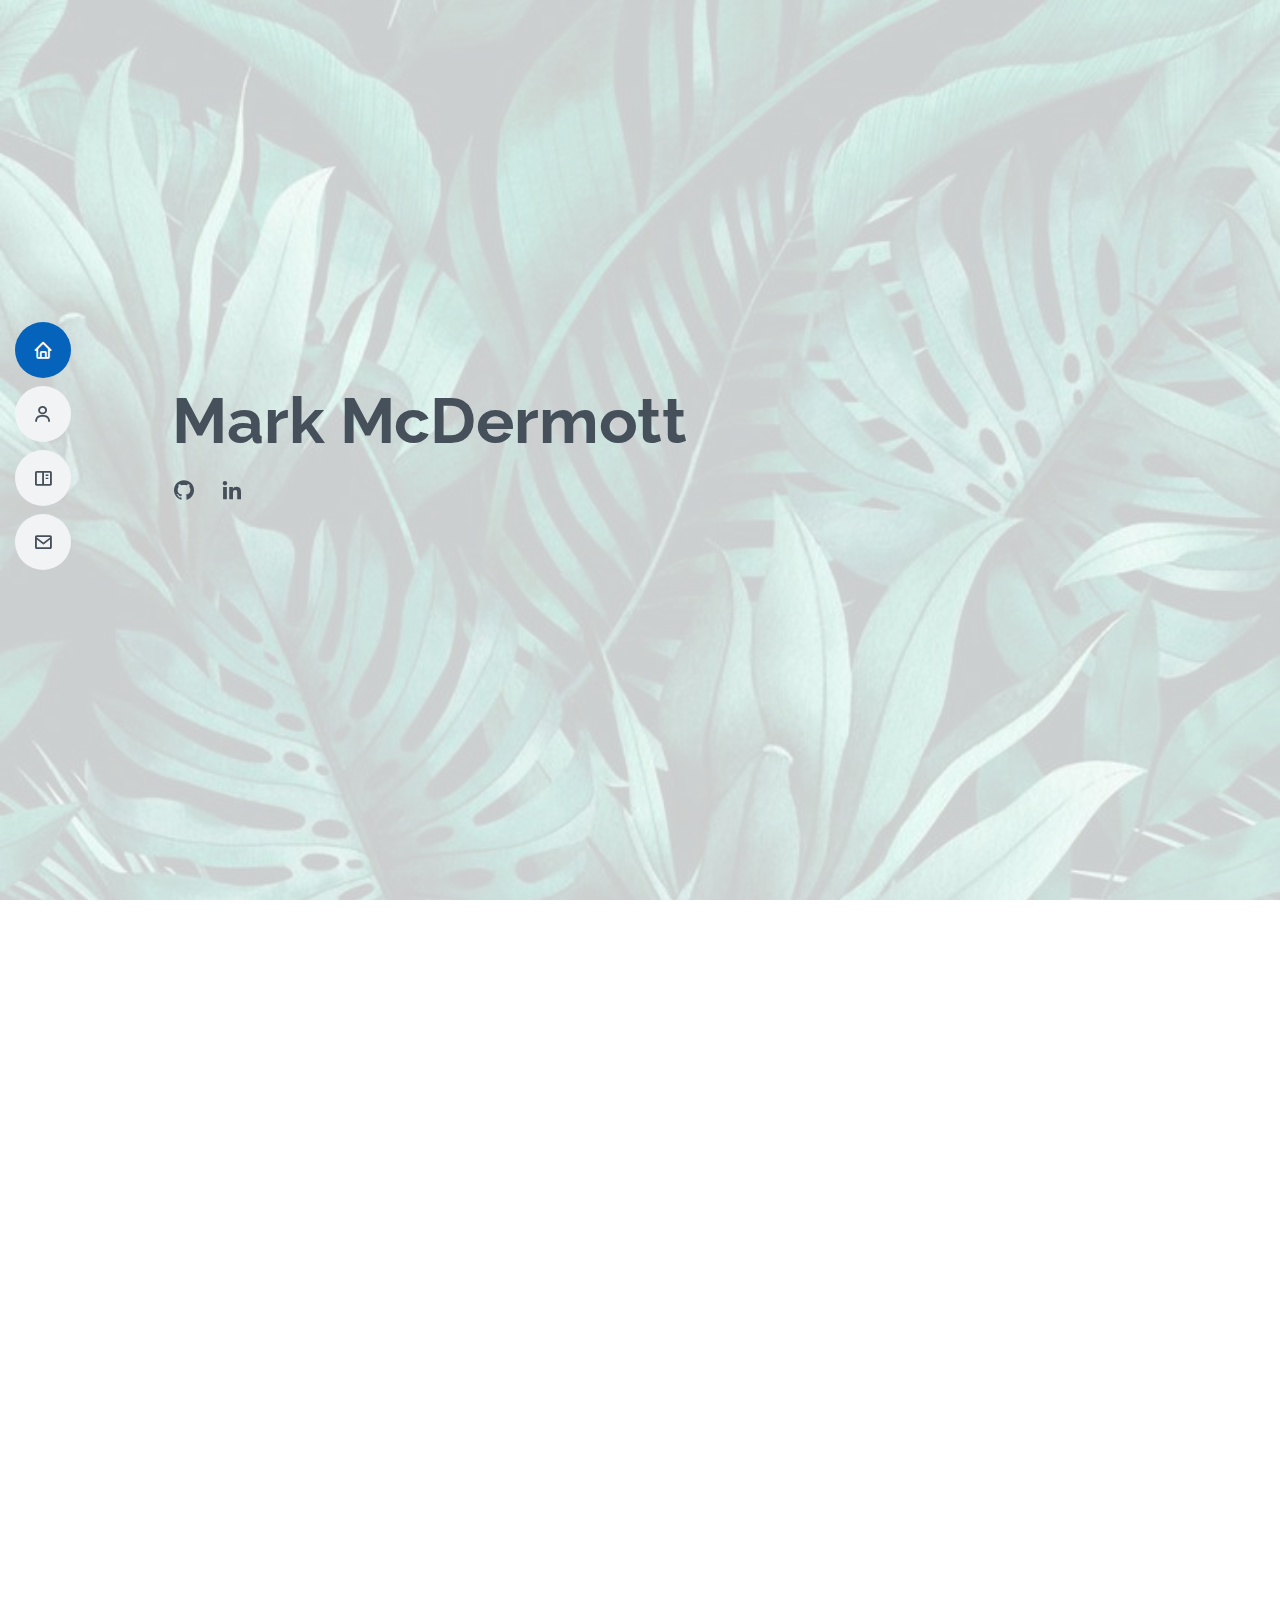
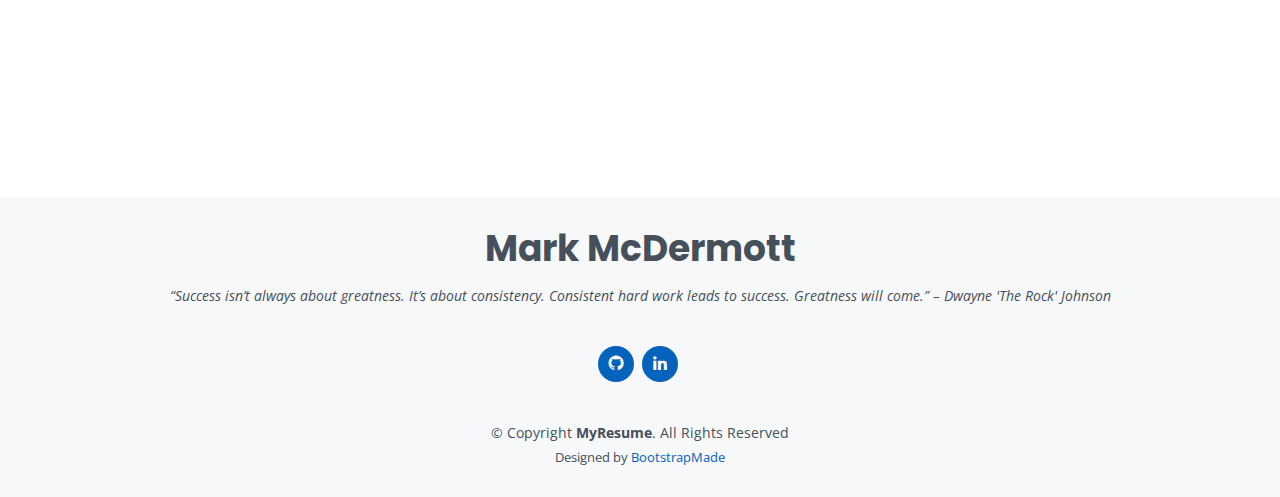
<file: index.html>
﻿<!DOCTYPE html>
<html lang="en">

<head>
  <meta charset="utf-8">
  <meta content="width=device-width, initial-scale=1.0" name="viewport">

  <title>MyResume Bootstrap Template - Index</title>
  <meta content="" name="description">
  <meta content="" name="keywords">

  <!-- Favicons -->
  <link href="assets/img/favicon.png" rel="icon">
  <link href="assets/img/apple-touch-icon.png" rel="apple-touch-icon">

  <!-- Google Fonts -->
  <link href="https://fonts.googleapis.com/css?family=Open+Sans:300,300i,400,400i,600,600i,700,700i|Raleway:300,300i,400,400i,500,500i,600,600i,700,700i|Poppins:300,300i,400,400i,500,500i,600,600i,700,700i" rel="stylesheet">

  <!-- Vendor CSS Files -->
  <link href="assets/vendor/aos/aos.css" rel="stylesheet">
  <link href="assets/vendor/bootstrap/css/bootstrap.min.css" rel="stylesheet">
  <link href="assets/vendor/bootstrap-icons/bootstrap-icons.css" rel="stylesheet">
  <link href="assets/vendor/boxicons/css/boxicons.min.css" rel="stylesheet">
  <link href="assets/vendor/glightbox/css/glightbox.min.css" rel="stylesheet">
  <link href="assets/vendor/swiper/swiper-bundle.min.css" rel="stylesheet">

  <!-- Template Main CSS File -->
  <link href="assets/css/style.css" rel="stylesheet">

  <!-- =======================================================
  * Template Name: MyResume - v4.3.0
  * Template URL: https://bootstrapmade.com/free-html-bootstrap-template-my-resume/
  * Author: BootstrapMade.com
  * License: https://bootstrapmade.com/license/
  ======================================================== -->
</head>

<body>

  <!-- ======= Mobile nav toggle button ======= -->
  <!-- <button type="button" class="mobile-nav-toggle d-xl-none"><i class="bi bi-list mobile-nav-toggle"></i></button> -->
  <i class="bi bi-list mobile-nav-toggle d-xl-none"></i>
  <!-- ======= Header ======= -->
  <header id="header" class="d-flex flex-column justify-content-center">

    <nav id="navbar" class="navbar nav-menu">
      <ul>
        <li><a href="#hero" class="nav-link scrollto active"><i class="bx bx-home"></i> <span>Home</span></a></li>
        <li><a href="#about" class="nav-link scrollto"><i class="bx bx-user"></i> <span>About</span></a></li>
        <li><a href="#portfolio" class="nav-link scrollto"><i class="bx bx-book-content"></i> <span>Projects</span></a></li>
        <li><a href="#contact" class="nav-link scrollto"><i class="bx bx-envelope"></i> <span>Contact</span></a></li>
      </ul>
    </nav><!-- .nav-menu -->

  </header><!-- End Header -->

  <!-- ======= Hero Section ======= -->
  <section id="hero" class="d-flex flex-column justify-content-center">
    <div class="container" data-aos="zoom-in" data-aos-delay="100">
      <h1>Mark McDermott</h1>
      <div class="social-links">
          <a href="https://github.com/markpm-808" class="github" target="_blank" rel="noopener noreferrer"><i class="bx bxl-github"></i></a>
          <a href="https://www.linkedin.com/in/markpm808/" class="linkedin" target="_blank" rel="noopener noreferrer"><i class="bx bxl-linkedin"></i></a>
      </div>
    </div>
  </section><!-- End Hero -->

  <main id="main">

    <!-- ======= About Section ======= -->
    <section id="about" class="about">
      <div class="container" data-aos="fade-up">

        <div class="section-title">
          <h2>About</h2>
            <p>I am an aspiring full stack developer who has a passion for coding and is eager
            to strengthen my knowledge and expertise. I recently completed a 12 month C#/.Net
            coding bootcamp where I developed skills relevant to today's workforce.</p>
        </div>

        <div class="row">
          <div class="col-lg-4">
            <img src="assets/img/profilePic.jpg" class="img-fluid" alt="">
          </div>
          <div class="col-lg-8 pt-4 pt-lg-0 content">
            <h3>Full Stack Developer</h3>
            <div class="row">
              <div class="col-lg-12">
                <ul><li><i class="bi bi-chevron-right"></i> <strong>Main Skills:</strong> <span>HTML, CSS, JS, AJAX, JQuery, Bootstrap, Razor, 
                    C#/.NET, SQL, SSMS, RESTful Web Services, Visual Studio, JSON, LINQ, GIT</span></li>
                </ul>
              </div>
            </div>
              <div class="row">
              <div class="col-lg-12">
                <ul>
                  <li><i class="bi bi-chevron-right"></i> <strong>Age:</strong> <span>27</span></li>
                  <li><i class="bi bi-chevron-right"></i> <strong>Degree:</strong> <span>BS Computer Science</span></li>
                </ul>
              </div>
            </div>
          </div>
        </div>

      </div>
    </section><!-- End About Section -->

    <!-- ======= Projects Section ======= -->
    <section id="portfolio" class="portfolio section-bg">
      <div class="container" data-aos="fade-up">

        <div class="section-title">
            <h2>Projects</h2>
          <p>
              Collection of projects that I have worked on during the past year. 
          </p>
        </div>

        <div class="row">
          <div class="col-lg-12 d-flex justify-content-center" data-aos="fade-up" data-aos-delay="100">
            <ul id="portfolio-flters">
              <li data-filter="*" class="filter-active">All</li>
              <li data-filter=".filter-recent">Recent</li>
              <li data-filter=".filter-past">Past</li>
            </ul>
          </div>
        </div>

        <div class="row portfolio-container" data-aos="fade-up" data-aos-delay="200">

            <div class="col-lg-4 col-md-6 portfolio-item filter-recent">
                <div class="portfolio-wrap shadow p-3 mb-5 bg-body rounded">
                    <img src="assets/img/portfolio/home.png" class="img-fluid" alt="">
                    <div class="portfolio-info">
                        <h4>Car Dealership</h4>
                        <p>Web App</p>
                        <div class="portfolio-links">
                            <a href="assets/img/portfolio/home.png" data-gallery="portfolioGallery" class="portfolio-lightbox" title="Car Dealership"><i class="bx bx-zoom-in"></i></a>
                            <a href="car-dealership.html" class="portfolio-details-lightbox" data-glightbox="type: external" title="Project Details"><i class="bx bx-info-circle"></i></a>
                        </div>
                    </div>
                </div>
            </div>

            <div class="col-lg-4 col-md-6 portfolio-item filter-recent">
                <div class="portfolio-wrap shadow p-3 mb-5 bg-body rounded">
                    <img src="assets/img/portfolio/dvdLibraryHome.png" class="img-fluid" alt="">
                    <div class="portfolio-info">
                        <h4>Dvd Library</h4>
                        <p>Web App</p>
                        <div class="portfolio-links">
                            <a href="assets/img/portfolio/dvdLibraryHome.png" data-gallery="portfolioGallery" class="portfolio-lightbox" title="Dvd Library"><i class="bx bx-zoom-in"></i></a>
                            <a href="dvd-library.html" class="portfolio-details-lightbox" data-glightbox="type: external" title="Project Details"><i class="bx bx-info-circle"></i></a>
                        </div>
                    </div>
                </div>
            </div>

            <div class="col-lg-4 col-md-6 portfolio-item filter-recent">
                <div class="portfolio-wrap shadow p-3 mb-5 bg-body rounded">
                    <img src="assets/img/portfolio/vendingMachineHome.png" class="img-fluid" alt="">
                    <div class="portfolio-info">
                        <h4>Vending Machine</h4>
                        <p>Web App</p>
                        <div class="portfolio-links">
                            <a href="assets/img/portfolio/vendingMachineHome.png" data-gallery="portfolioGallery" class="portfolio-lightbox" title="Vending Machine"><i class="bx bx-zoom-in"></i></a>
                            <a href="vending-machine.html" class="portfolio-details-lightbox" data-glightbox="type: external" title="Project Details"><i class="bx bx-info-circle"></i></a>
                        </div>
                    </div>
                </div>
            </div>

            <div class="col-lg-4 col-md-6 portfolio-item filter-past">
                <div class="portfolio-wrap shadow p-3 mb-5 bg-body rounded">
                    <img src="assets/img/portfolio/weatherPageHome.png" class="img-fluid" alt="">
                    <div class="portfolio-info">
                        <h4>Weather Page</h4>
                        <p>Web App</p>
                        <div class="portfolio-links">
                            <a href="assets/img/portfolio/weatherPageHome.png" data-gallery="portfolioGallery" class="portfolio-lightbox" title="Weather Page"><i class="bx bx-zoom-in"></i></a>
                            <a href="weather-page.html" class="portfolio-details-lightbox" data-glightbox="type: external" title="Project Details"><i class="bx bx-info-circle"></i></a>
                        </div>
                    </div>
                </div>
            </div>

            <div class="col-lg-4 col-md-6 portfolio-item filter-past">
                <div class="portfolio-wrap shadow p-3 mb-5 bg-body rounded">
                    <img src="assets/img/portfolio/hrERD.png" class="img-fluid" alt="">
                    <div class="portfolio-info">
                        <h4>Hotel Reservation Schema</h4>
                        <p>Database</p>
                        <div class="portfolio-links">
                            <a href="assets/img/portfolio/hrERD.png" data-gallery="portfolioGallery" class="portfolio-lightbox" title="Hotel Reservation Schema"><i class="bx bx-zoom-in"></i></a>
                            <a href="hotel-reservation.html" class="portfolio-details-lightbox" data-glightbox="type: external" title="Project Details"><i class="bx bx-info-circle"></i></a>
                        </div>
                    </div>
                </div>
            </div>

            <div class="col-lg-4 col-md-6 portfolio-item filter-past">
                <div class="portfolio-wrap shadow p-3 mb-5 bg-body rounded">
                    <img src="assets/img/portfolio/flooringOrderingSystemHome.png" class="img-fluid" alt="">
                    <div class="portfolio-info">
                        <h4>Flooring Ordering System</h4>
                        <p>Console App</p>
                        <div class="portfolio-links">
                            <a href="assets/img/portfolio/flooringOrderingSystemHome.png" data-gallery="portfolioGallery" class="portfolio-lightbox" title="Flooring Ordering System"><i class="bx bx-zoom-in"></i></a>
                            <a href="flooring-ordering-system.html" class="portfolio-details-lightbox" data-glightbox="type: external" title="Project Details"><i class="bx bx-info-circle"></i></a>
                        </div>
                    </div>
                </div>
            </div>

            <div class="col-lg-4 col-md-6 portfolio-item filter-past">
                <div class="portfolio-wrap shadow p-3 mb-5 bg-body rounded">
                    <img src="assets/img/portfolio/rpsHome.png" class="img-fluid" alt="">
                    <div class="portfolio-info">
                        <h4>Rock, Paper, Scissors</h4>
                        <p>Console App</p>
                        <div class="portfolio-links">
                            <a href="assets/img/portfolio/rpsHome.png" data-gallery="portfolioGallery" class="portfolio-lightbox" title="Rock, Paper, Scissors"><i class="bx bx-zoom-in"></i></a>
                            <a href="rock-paper-scissors.html" class="portfolio-details-lightbox" data-glightbox="type: external" title="Project Details"><i class="bx bx-info-circle"></i></a>
                        </div>
                    </div>
                </div>
            </div>

        </div>

      </div>
    </section><!-- End Portfolio Section -->

    <!-- ======= Contact Section ======= -->
    <section id="contact" class="contact">
      <div class="container" data-aos="fade-up">

        <div class="section-title">
          <h2>Contact</h2>
        </div>

        <div class="row mt-1">

          <div class="col-lg-4">
            <div class="info">
              <div class="address">
                <i class="bi bi-geo-alt"></i>
                <h4>Location:</h4>
                <p>Kailua, HI 96734</p>
              </div>

              <div class="email">
                <i class="bi bi-envelope"></i>
                <h4>Email:</h4>
                <p>markpm808@gmail.com</p>
              </div>

              <div class="phone">
                <i class="bi bi-phone"></i>
                <h4>Call:</h4>
                <p>+1 808 777 7667</p>
              </div>
            </div>
          </div>
        </div>
      </div>
    </section><!-- End Contact Section -->

  </main><!-- End #main -->

  <!-- ======= Footer ======= -->
  <footer id="footer">
    <div class="container">
      <h3>Mark McDermott</h3>
      <p>“Success isn’t always about greatness. 
        It’s about consistency. Consistent hard work leads to success. 
        Greatness will come.” – Dwayne 'The Rock' Johnson</p>
      <div class="social-links">
        <a href="https://github.com/markpm-808" class="github" target="_blank" rel="noopener noreferrer"><i class="bx bxl-github"></i></a>
        <a href="https://www.linkedin.com/in/markpm808/" class="linkedin" target="_blank" rel="noopener noreferrer"><i class="bx bxl-linkedin"></i></a>
      </div>
      <div class="copyright">
        &copy; Copyright <strong><span>MyResume</span></strong>. All Rights Reserved
      </div>
      <div class="credits">
        <!-- All the links in the footer should remain intact. -->
        <!-- You can delete the links only if you purchased the pro version. -->
        <!-- Licensing information: [license-url] -->
        <!-- Purchase the pro version with working PHP/AJAX contact form: https://bootstrapmade.com/free-html-bootstrap-template-my-resume/ -->
        Designed by <a href="https://bootstrapmade.com/">BootstrapMade</a>
      </div>
    </div>
  </footer><!-- End Footer -->

  <div id="preloader"></div>
  <a href="#" class="back-to-top d-flex align-items-center justify-content-center"><i class="bi bi-arrow-up-short"></i></a>

  <!-- Vendor JS Files -->
  <script src="assets/vendor/aos/aos.js"></script>
  <script src="assets/vendor/bootstrap/js/bootstrap.bundle.min.js"></script>
  <script src="assets/vendor/glightbox/js/glightbox.min.js"></script>
  <script src="assets/vendor/isotope-layout/isotope.pkgd.min.js"></script>
  <script src="assets/vendor/php-email-form/validate.js"></script>
  <script src="assets/vendor/purecounter/purecounter.js"></script>
  <script src="assets/vendor/swiper/swiper-bundle.min.js"></script>
  <script src="assets/vendor/typed.js/typed.min.js"></script>
  <script src="assets/vendor/waypoints/noframework.waypoints.js"></script>

  <!-- Template Main JS File -->
  <script src="assets/js/main.js"></script>

</body>

</html>
</file>
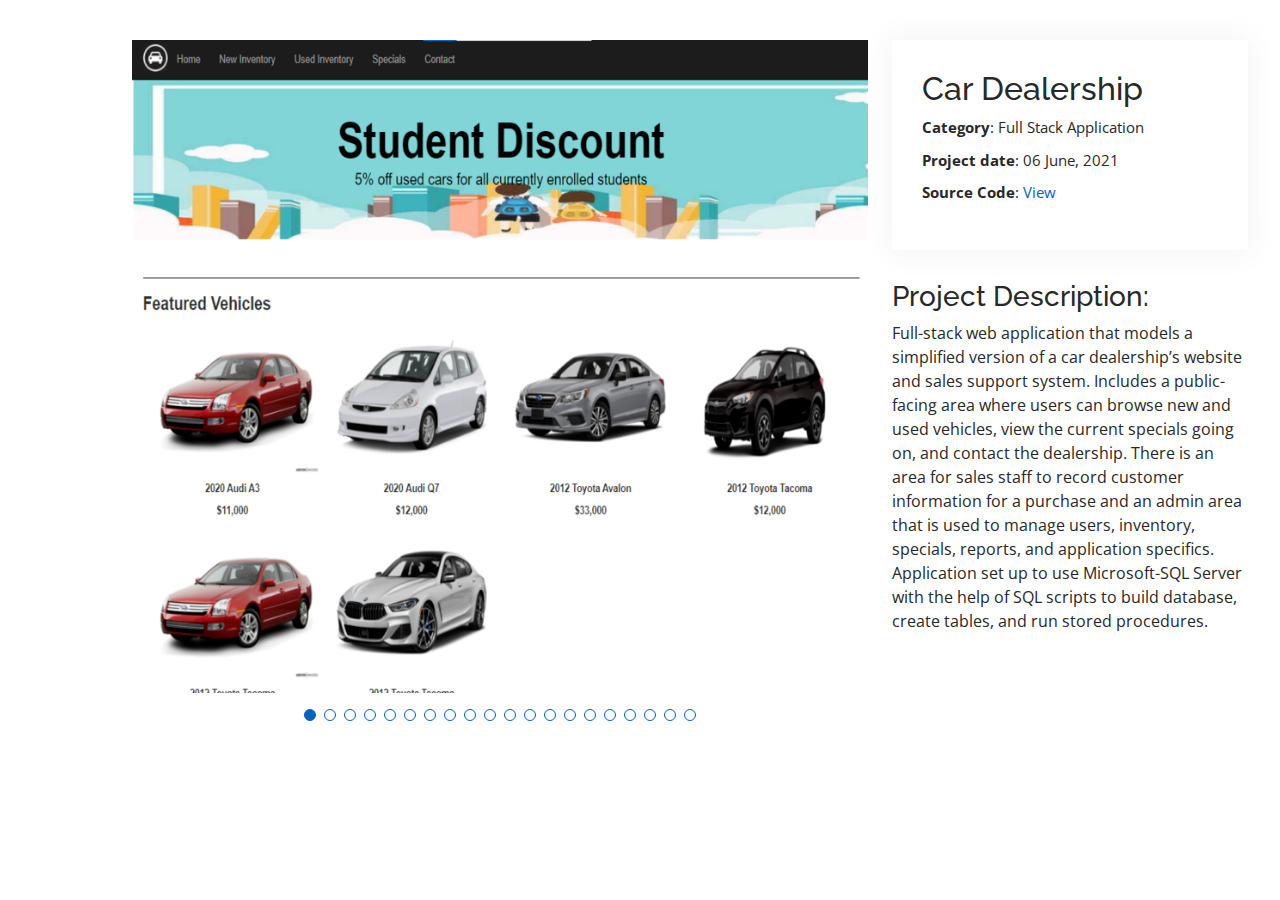
<file: car-dealership.html>
﻿<!DOCTYPE html>
<html lang="en">

<head>
    <meta charset="utf-8">
    <meta content="width=device-width, initial-scale=1.0" name="viewport">

    <title>Car Dealership Details - Personal Bootstrap Template</title>
    <meta content="" name="description">
    <meta content="" name="keywords">

    <!-- Favicons -->
    <link href="assets/img/favicon.png" rel="icon">
    <link href="assets/img/apple-touch-icon.png" rel="apple-touch-icon">

    <!-- Google Fonts -->
    <link href="https://fonts.googleapis.com/css?family=Open+Sans:300,300i,400,400i,600,600i,700,700i|Raleway:300,300i,400,400i,500,500i,600,600i,700,700i|Poppins:300,300i,400,400i,500,500i,600,600i,700,700i" rel="stylesheet">

    <!-- Vendor CSS Files -->
    <link href="assets/vendor/aos/aos.css" rel="stylesheet">
    <link href="assets/vendor/bootstrap/css/bootstrap.min.css" rel="stylesheet">
    <link href="assets/vendor/bootstrap-icons/bootstrap-icons.css" rel="stylesheet">
    <link href="assets/vendor/boxicons/css/boxicons.min.css" rel="stylesheet">
    <link href="assets/vendor/glightbox/css/glightbox.min.css" rel="stylesheet">
    <link href="assets/vendor/swiper/swiper-bundle.min.css" rel="stylesheet">

    <!-- Template Main CSS File -->
    <link href="assets/css/style.css" rel="stylesheet">

    <!-- =======================================================
    * Template Name: MyResume - v4.3.0
    * Template URL: https://bootstrapmade.com/free-html-bootstrap-template-my-resume/
    * Author: BootstrapMade.com
    * License: https://bootstrapmade.com/license/
    ======================================================== -->
</head>

<body>

    <main id="main">

        <!-- ======= Car Dealership Details Section ======= -->
        <section id="portfolio-details" class="portfolio-details">
            <div class="container">

                <div class="row gy-4">

                    <div class="col-lg-8">
                        <div class="portfolio-details-slider swiper-container">
                            <div class="swiper-wrapper align-items-center">

                                <div class="swiper-slide">
                                    <img src="assets/img/portfolio/home.png" alt="">
                                </div>

                                <div class="swiper-slide">
                                    <img src="assets/img/portfolio/usedVehicles.png" alt="">
                                </div>

                                <div class="swiper-slide">
                                    <img src="assets/img/portfolio/newVehicles.png" alt="">
                                </div>

                                <div class="swiper-slide">
                                    <img src="assets/img/portfolio/details.png" alt="">
                                </div>

                                <div class="swiper-slide">
                                    <img src="assets/img/portfolio/contact.png" alt="">
                                </div>

                                <div class="swiper-slide">
                                    <img src="assets/img/portfolio/addUser.png" alt="">
                                </div>

                                <div class="swiper-slide">
                                    <img src="assets/img/portfolio/sales.png" alt="">
                                </div>

                                <div class="swiper-slide">
                                    <img src="assets/img/portfolio/purchase.png" alt="">
                                </div>

                                <div class="swiper-slide">
                                    <img src="assets/img/portfolio/unavailable.png" alt="">
                                </div>

                                <div class="swiper-slide">
                                    <img src="assets/img/portfolio/admin1.png" alt="">
                                </div>

                                <div class="swiper-slide">
                                    <img src="assets/img/portfolio/admin2.png" alt="">
                                </div>

                                <div class="swiper-slide">
                                    <img src="assets/img/portfolio/admin3.png" alt="">
                                </div>

                                <div class="swiper-slide">
                                    <img src="assets/img/portfolio/users.png" alt="">
                                </div>

                                <div class="swiper-slide">
                                    <img src="assets/img/portfolio/editUser.png" alt="">
                                </div>

                                <div class="swiper-slide">
                                    <img src="assets/img/portfolio/makes.png" alt="">
                                </div>

                                <div class="swiper-slide">
                                    <img src="assets/img/portfolio/models.png" alt="">
                                </div>

                                <div class="swiper-slide">
                                    <img src="assets/img/portfolio/specials.png" alt="">
                                </div>

                                <div class="swiper-slide">
                                    <img src="assets/img/portfolio/inventory.png" alt="">
                                </div>

                                <div class="swiper-slide">
                                    <img src="assets/img/portfolio/saleReport.png" alt="">
                                </div>

                                <div class="swiper-slide">
                                    <img src="assets/img/portfolio/storedProcedures.jpg" alt="">
                                </div>

                            </div>
                            <div class="swiper-pagination"></div>
                        </div>
                    </div>

                    <div class="col-lg-4">
                        <div class="portfolio-info">
                            <h2>Car Dealership</h2>
                            <ul>
                                <li><strong>Category</strong>: Full Stack Application</li>
                                <li><strong>Project date</strong>: 06 June, 2021</li>
                                <li><strong>Source Code</strong>: <a href="https://github.com/markpm-808/Projects/tree/main/CarDealershipProject" target="_blank" rel="noopener noreferrer">View</a></li>
                            </ul>
                        </div>
                        <div class="portfolio-description">
                            <h3>Project Description:</h3>
                            <p>
                              Full-stack web application that models a simplified version of a 
                              car dealership’s website and sales support system. Includes a public-facing 
                              area where users can browse new and used vehicles, view the current specials 
                              going on, and contact the dealership. There is an area for sales staff to 
                              record customer information for a purchase and an admin area that is used 
                              to manage users, inventory, specials, reports, and application specifics. 
                              Application set up to use Microsoft-SQL Server with the help of SQL scripts 
                              to build database, create tables, and run stored procedures.
                            </p>
                        </div>
                    </div>

                </div>

            </div>
        </section><!-- End Portfolio Details Section -->

    </main><!-- End #main -->

    <div id="preloader"></div>
    <a href="#" class="back-to-top d-flex align-items-center justify-content-center"><i class="bi bi-arrow-up-short"></i></a>

    <!-- Vendor JS Files -->
    <script src="assets/vendor/aos/aos.js"></script>
    <script src="assets/vendor/bootstrap/js/bootstrap.bundle.min.js"></script>
    <script src="assets/vendor/glightbox/js/glightbox.min.js"></script>
    <script src="assets/vendor/isotope-layout/isotope.pkgd.min.js"></script>
    <script src="assets/vendor/php-email-form/validate.js"></script>
    <script src="assets/vendor/purecounter/purecounter.js"></script>
    <script src="assets/vendor/swiper/swiper-bundle.min.js"></script>
    <script src="assets/vendor/typed.js/typed.min.js"></script>
    <script src="assets/vendor/waypoints/noframework.waypoints.js"></script>

    <!-- Template Main JS File -->
    <script src="assets/js/main.js"></script>

</body>

</html>
</file>
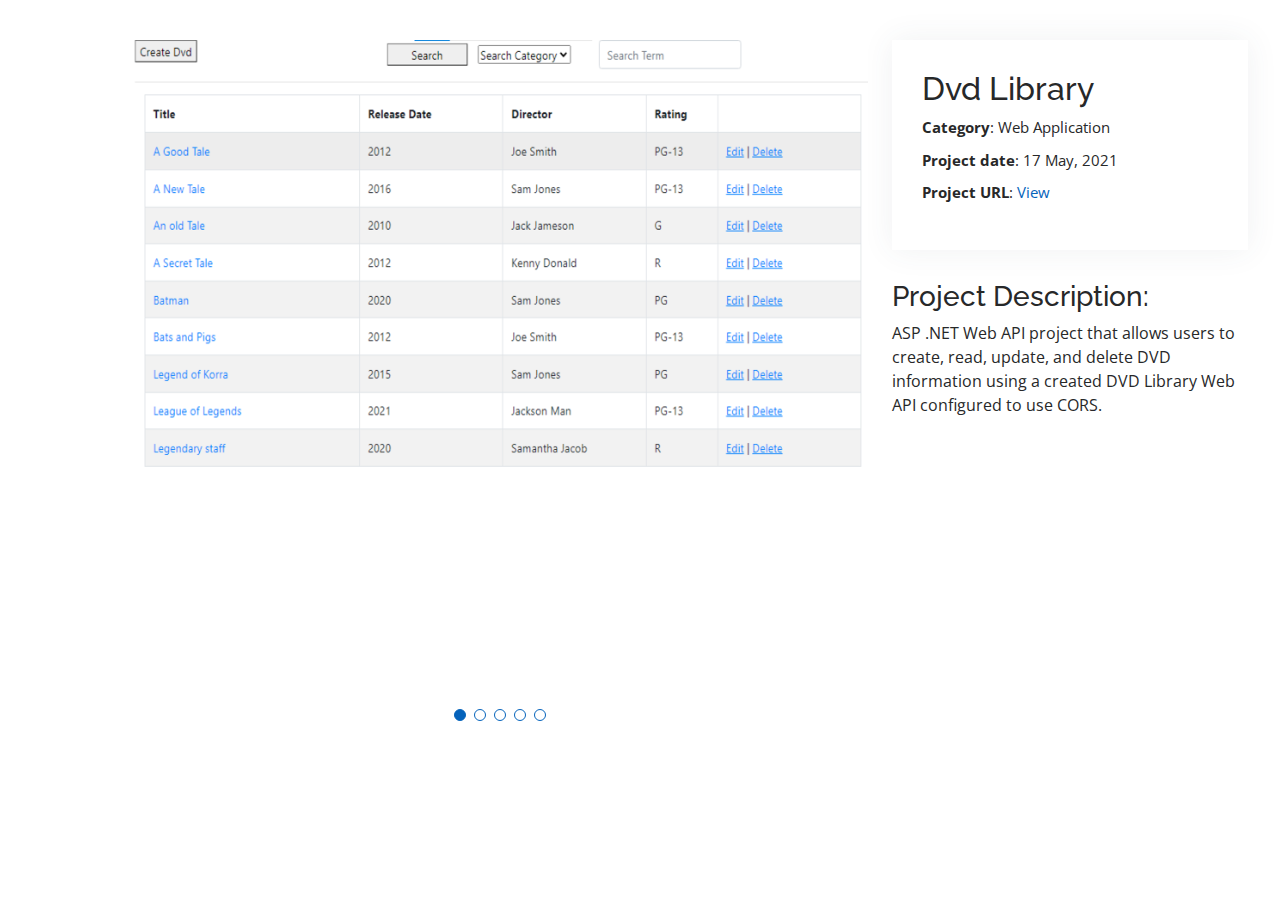
<file: dvd-library.html>
﻿<!DOCTYPE html>
<html lang="en">

<head>
    <meta charset="utf-8">
    <meta content="width=device-width, initial-scale=1.0" name="viewport">

    <title>Portfolio Details - Personal Bootstrap Template</title>
    <meta content="" name="description">
    <meta content="" name="keywords">

    <!-- Favicons -->
    <link href="assets/img/favicon.png" rel="icon">
    <link href="assets/img/apple-touch-icon.png" rel="apple-touch-icon">

    <!-- Google Fonts -->
    <link href="https://fonts.googleapis.com/css?family=Open+Sans:300,300i,400,400i,600,600i,700,700i|Raleway:300,300i,400,400i,500,500i,600,600i,700,700i|Poppins:300,300i,400,400i,500,500i,600,600i,700,700i" rel="stylesheet">

    <!-- Vendor CSS Files -->
    <link href="assets/vendor/aos/aos.css" rel="stylesheet">
    <link href="assets/vendor/bootstrap/css/bootstrap.min.css" rel="stylesheet">
    <link href="assets/vendor/bootstrap-icons/bootstrap-icons.css" rel="stylesheet">
    <link href="assets/vendor/boxicons/css/boxicons.min.css" rel="stylesheet">
    <link href="assets/vendor/glightbox/css/glightbox.min.css" rel="stylesheet">
    <link href="assets/vendor/swiper/swiper-bundle.min.css" rel="stylesheet">

    <!-- Template Main CSS File -->
    <link href="assets/css/style.css" rel="stylesheet">

    <!-- =======================================================
    * Template Name: MyResume - v4.3.0
    * Template URL: https://bootstrapmade.com/free-html-bootstrap-template-my-resume/
    * Author: BootstrapMade.com
    * License: https://bootstrapmade.com/license/
    ======================================================== -->
</head>

<body>

    <main id="main">

        <!-- ======= Portfolio Details Section ======= -->
        <section id="portfolio-details" class="portfolio-details">
            <div class="container">

                <div class="row gy-4">

                    <div class="col-lg-8">
                        <div class="portfolio-details-slider swiper-container">
                            <div class="swiper-wrapper align-items-center">

                                <div class="swiper-slide">
                                    <img src="assets/img/portfolio/dvdLibraryHome.png" alt="">
                                </div>

                                <div class="swiper-slide">
                                    <img src="assets/img/portfolio/dvdLibraryCreate.png" alt="">
                                </div>

                                <div class="swiper-slide">
                                    <img src="assets/img/portfolio/dvdLibraryEdit.png" alt="">
                                </div>

                                <div class="swiper-slide">
                                    <img src="assets/img/portfolio/dvdLibrarySearch.png" alt="">
                                </div>

                                <div class="swiper-slide">
                                    <img src="assets/img/portfolio/dvdLibrarySql.png" alt="">
                                </div>


                            </div>
                            <div class="swiper-pagination"></div>
                        </div>
                    </div>

                    <div class="col-lg-4">
                        <div class="portfolio-info">
                            <h2>Dvd Library</h2>
                            <ul>
                                <li><strong>Category</strong>: Web Application</li>
                                <li><strong>Project date</strong>: 17 May, 2021</li>
                                <li><strong>Project URL</strong>: <a href="https://github.com/markpm-808/Projects/tree/main/DvdLibraryProject" target="_blank" rel="noopener noreferrer">View</a></li>
                            </ul>
                        </div>
                        <div class="portfolio-description">
                            <h3>Project Description:</h3>
                            <p>
                                ASP .NET Web API project that allows users to create, read, update, 
                                and delete DVD information using a created DVD Library Web API configured 
                                to use CORS.
                            </p>
                        </div>
                    </div>

                </div>

            </div>
        </section><!-- End Portfolio Details Section -->

    </main><!-- End #main -->

    <div id="preloader"></div>
    <a href="#" class="back-to-top d-flex align-items-center justify-content-center"><i class="bi bi-arrow-up-short"></i></a>

    <!-- Vendor JS Files -->
    <script src="assets/vendor/aos/aos.js"></script>
    <script src="assets/vendor/bootstrap/js/bootstrap.bundle.min.js"></script>
    <script src="assets/vendor/glightbox/js/glightbox.min.js"></script>
    <script src="assets/vendor/isotope-layout/isotope.pkgd.min.js"></script>
    <script src="assets/vendor/php-email-form/validate.js"></script>
    <script src="assets/vendor/purecounter/purecounter.js"></script>
    <script src="assets/vendor/swiper/swiper-bundle.min.js"></script>
    <script src="assets/vendor/typed.js/typed.min.js"></script>
    <script src="assets/vendor/waypoints/noframework.waypoints.js"></script>

    <!-- Template Main JS File -->
    <script src="assets/js/main.js"></script>

</body>

</html>
</file>
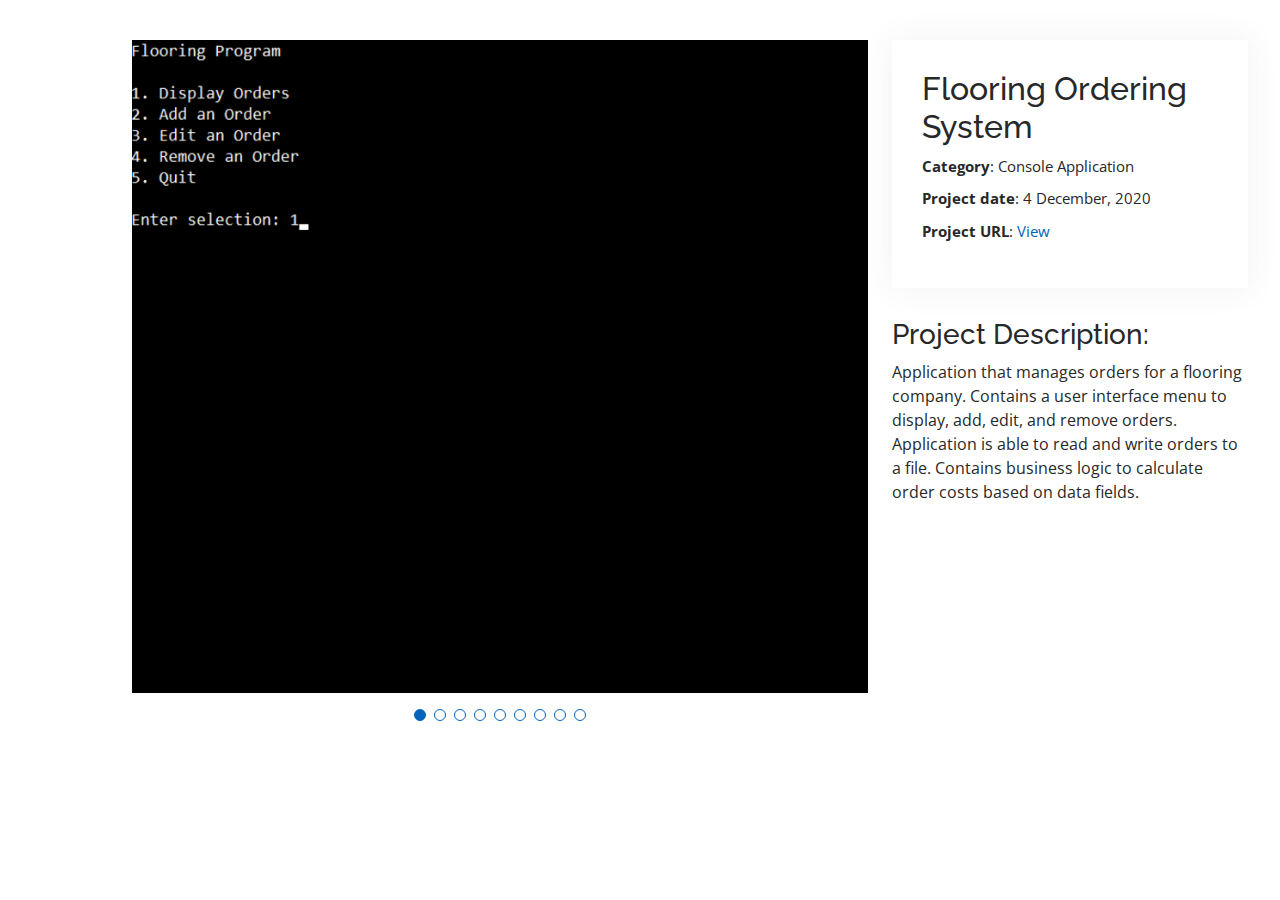
<file: flooring-ordering-system.html>
﻿<!DOCTYPE html>
<html lang="en">

<head>
    <meta charset="utf-8">
    <meta content="width=device-width, initial-scale=1.0" name="viewport">

    <title>Portfolio Details - Personal Bootstrap Template</title>
    <meta content="" name="description">
    <meta content="" name="keywords">

    <!-- Favicons -->
    <link href="assets/img/favicon.png" rel="icon">
    <link href="assets/img/apple-touch-icon.png" rel="apple-touch-icon">

    <!-- Google Fonts -->
    <link href="https://fonts.googleapis.com/css?family=Open+Sans:300,300i,400,400i,600,600i,700,700i|Raleway:300,300i,400,400i,500,500i,600,600i,700,700i|Poppins:300,300i,400,400i,500,500i,600,600i,700,700i" rel="stylesheet">

    <!-- Vendor CSS Files -->
    <link href="assets/vendor/aos/aos.css" rel="stylesheet">
    <link href="assets/vendor/bootstrap/css/bootstrap.min.css" rel="stylesheet">
    <link href="assets/vendor/bootstrap-icons/bootstrap-icons.css" rel="stylesheet">
    <link href="assets/vendor/boxicons/css/boxicons.min.css" rel="stylesheet">
    <link href="assets/vendor/glightbox/css/glightbox.min.css" rel="stylesheet">
    <link href="assets/vendor/swiper/swiper-bundle.min.css" rel="stylesheet">

    <!-- Template Main CSS File -->
    <link href="assets/css/style.css" rel="stylesheet">

    <!-- =======================================================
    * Template Name: MyResume - v4.3.0
    * Template URL: https://bootstrapmade.com/free-html-bootstrap-template-my-resume/
    * Author: BootstrapMade.com
    * License: https://bootstrapmade.com/license/
    ======================================================== -->
</head>

<body>

    <main id="main">

        <!-- ======= Portfolio Details Section ======= -->
        <section id="portfolio-details" class="portfolio-details">
            <div class="container">

                <div class="row gy-4">

                    <div class="col-lg-8">
                        <div class="portfolio-details-slider swiper-container">
                            <div class="swiper-wrapper align-items-center">

                                <div class="swiper-slide">
                                    <img src="assets/img/portfolio/flooringOrderingSystemHome.png" alt="">
                                </div>

                                <div class="swiper-slide">
                                    <img src="assets/img/portfolio/flooringOrderingSystemDisplay.png" alt="">
                                </div>

                                <div class="swiper-slide">
                                    <img src="assets/img/portfolio/flooringOrderingSystemEdit1.png" alt="">
                                </div>

                                <div class="swiper-slide">
                                    <img src="assets/img/portfolio/flooringOrderingSystemEdit2.png" alt="">
                                </div>

                                <div class="swiper-slide">
                                    <img src="assets/img/portfolio/flooringOrderingSystemEdit3.png" alt="">
                                </div>

                                <div class="swiper-slide">
                                    <img src="assets/img/portfolio/flooringOrderingSystemEdit4.png" alt="">
                                </div>

                                <div class="swiper-slide">
                                    <img src="assets/img/portfolio/flooringOrderingSystemEdit5.png" alt="">
                                </div>

                                <div class="swiper-slide">
                                    <img src="assets/img/portfolio/flooringOrderingSystemAdd.png" alt="">
                                </div>

                                <div class="swiper-slide">
                                    <img src="assets/img/portfolio/flooringOrderingSystemDelete.png" alt="">
                                </div>

                            </div>
                            <div class="swiper-pagination"></div>
                        </div>
                    </div>

                    <div class="col-lg-4">
                        <div class="portfolio-info">
                            <h2>Flooring Ordering System</h2>
                            <ul>
                                <li><strong>Category</strong>: Console Application</li>
                                <li><strong>Project date</strong>: 4 December, 2020</li>
                                <li><strong>Project URL</strong>: <a href="https://github.com/markpm-808/Projects/tree/main/FlooringOrderingSystemProject" target="_blank" rel="noopener noreferrer">View</a></li>
                            </ul>
                        </div>
                        <div class="portfolio-description">
                            <h3>Project Description:</h3>
                            <p>
                                Application that manages orders for a flooring company.
                                Contains a user interface menu to display, add, edit, 
                                and remove orders. Application is able to read and write 
                                orders to a file. Contains business logic to calculate order
                                costs based on data fields.
                            </p>
                        </div>
                    </div>

                </div>

            </div>
        </section><!-- End Portfolio Details Section -->

    </main><!-- End #main -->

    <div id="preloader"></div>
    <a href="#" class="back-to-top d-flex align-items-center justify-content-center"><i class="bi bi-arrow-up-short"></i></a>

    <!-- Vendor JS Files -->
    <script src="assets/vendor/aos/aos.js"></script>
    <script src="assets/vendor/bootstrap/js/bootstrap.bundle.min.js"></script>
    <script src="assets/vendor/glightbox/js/glightbox.min.js"></script>
    <script src="assets/vendor/isotope-layout/isotope.pkgd.min.js"></script>
    <script src="assets/vendor/php-email-form/validate.js"></script>
    <script src="assets/vendor/purecounter/purecounter.js"></script>
    <script src="assets/vendor/swiper/swiper-bundle.min.js"></script>
    <script src="assets/vendor/typed.js/typed.min.js"></script>
    <script src="assets/vendor/waypoints/noframework.waypoints.js"></script>

    <!-- Template Main JS File -->
    <script src="assets/js/main.js"></script>

</body>

</html>
</file>
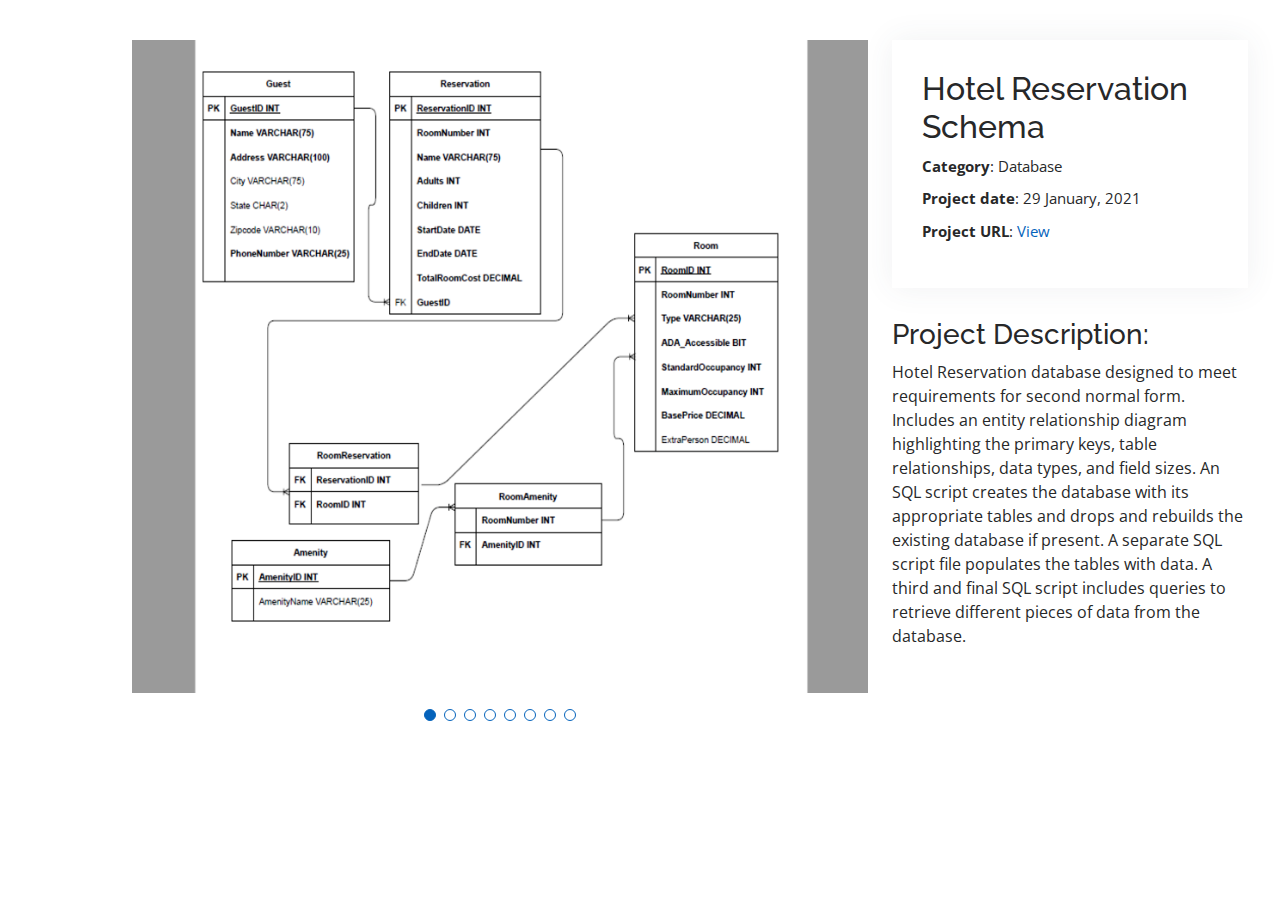
<file: hotel-reservation.html>
﻿<!DOCTYPE html>
<html lang="en">

<head>
    <meta charset="utf-8">
    <meta content="width=device-width, initial-scale=1.0" name="viewport">

    <title>Portfolio Details - Personal Bootstrap Template</title>
    <meta content="" name="description">
    <meta content="" name="keywords">

    <!-- Favicons -->
    <link href="assets/img/favicon.png" rel="icon">
    <link href="assets/img/apple-touch-icon.png" rel="apple-touch-icon">

    <!-- Google Fonts -->
    <link href="https://fonts.googleapis.com/css?family=Open+Sans:300,300i,400,400i,600,600i,700,700i|Raleway:300,300i,400,400i,500,500i,600,600i,700,700i|Poppins:300,300i,400,400i,500,500i,600,600i,700,700i" rel="stylesheet">

    <!-- Vendor CSS Files -->
    <link href="assets/vendor/aos/aos.css" rel="stylesheet">
    <link href="assets/vendor/bootstrap/css/bootstrap.min.css" rel="stylesheet">
    <link href="assets/vendor/bootstrap-icons/bootstrap-icons.css" rel="stylesheet">
    <link href="assets/vendor/boxicons/css/boxicons.min.css" rel="stylesheet">
    <link href="assets/vendor/glightbox/css/glightbox.min.css" rel="stylesheet">
    <link href="assets/vendor/swiper/swiper-bundle.min.css" rel="stylesheet">

    <!-- Template Main CSS File -->
    <link href="assets/css/style.css" rel="stylesheet">

    <!-- =======================================================
    * Template Name: MyResume - v4.3.0
    * Template URL: https://bootstrapmade.com/free-html-bootstrap-template-my-resume/
    * Author: BootstrapMade.com
    * License: https://bootstrapmade.com/license/
    ======================================================== -->
</head>

<body>

    <main id="main">

        <!-- ======= Portfolio Details Section ======= -->
        <section id="portfolio-details" class="portfolio-details">
            <div class="container">

                <div class="row gy-4">

                    <div class="col-lg-8">
                        <div class="portfolio-details-slider swiper-container">
                            <div class="swiper-wrapper align-items-center">

                                <div class="swiper-slide">
                                    <img src="assets/img/portfolio/hrERD.png" alt="">
                                </div>

                                <div class="swiper-slide">
                                    <img src="assets/img/portfolio/hrCreate.png" alt="">
                                </div>

                                <div class="swiper-slide">
                                    <img src="assets/img/portfolio/hrAdd.png" alt="">
                                </div>

                                <div class="swiper-slide">
                                    <img src="assets/img/portfolio/hrAdd2.png" alt="">
                                </div>

                                <div class="swiper-slide">
                                    <img src="assets/img/portfolio/hrAdd3.png" alt="">
                                </div>

                                <div class="swiper-slide">
                                    <img src="assets/img/portfolio/hrQuery1.png" alt="">
                                </div>

                                <div class="swiper-slide">
                                    <img src="assets/img/portfolio/hrQuery2.png" alt="">
                                </div>

                                <div class="swiper-slide">
                                    <img src="assets/img/portfolio/hrQuery3.png" alt="">
                                </div>

                            </div>
                            <div class="swiper-pagination"></div>
                        </div>
                    </div>

                    <div class="col-lg-4">
                        <div class="portfolio-info">
                            <h2>Hotel Reservation Schema</h2>
                            <ul>
                                <li><strong>Category</strong>: Database</li>
                                <li><strong>Project date</strong>: 29 January, 2021</li>
                                <li><strong>Project URL</strong>: <a href="https://github.com/markpm-808/Projects/tree/main/HotelReservationSchemaProject" target="_blank" rel="noopener noreferrer">View</a></li>
                            </ul>
                        </div>
                        <div class="portfolio-description">
                            <h3>Project Description:</h3>
                            <p>
                               Hotel Reservation database designed to meet requirements for second normal form. Includes
                               an entity relationship diagram highlighting the primary keys, table relationships, data types,
                               and field sizes. An SQL script creates the database with its appropriate tables
                               and drops and rebuilds the existing database if present. A separate SQL script file populates the 
                               tables with data. A third and final SQL script includes queries to retrieve different pieces of data
                               from the database. 
                            </p>
                        </div>
                    </div>

                </div>

            </div>
        </section><!-- End Portfolio Details Section -->

    </main><!-- End #main -->

    <div id="preloader"></div>
    <a href="#" class="back-to-top d-flex align-items-center justify-content-center"><i class="bi bi-arrow-up-short"></i></a>

    <!-- Vendor JS Files -->
    <script src="assets/vendor/aos/aos.js"></script>
    <script src="assets/vendor/bootstrap/js/bootstrap.bundle.min.js"></script>
    <script src="assets/vendor/glightbox/js/glightbox.min.js"></script>
    <script src="assets/vendor/isotope-layout/isotope.pkgd.min.js"></script>
    <script src="assets/vendor/php-email-form/validate.js"></script>
    <script src="assets/vendor/purecounter/purecounter.js"></script>
    <script src="assets/vendor/swiper/swiper-bundle.min.js"></script>
    <script src="assets/vendor/typed.js/typed.min.js"></script>
    <script src="assets/vendor/waypoints/noframework.waypoints.js"></script>

    <!-- Template Main JS File -->
    <script src="assets/js/main.js"></script>

</body>

</html>
</file>
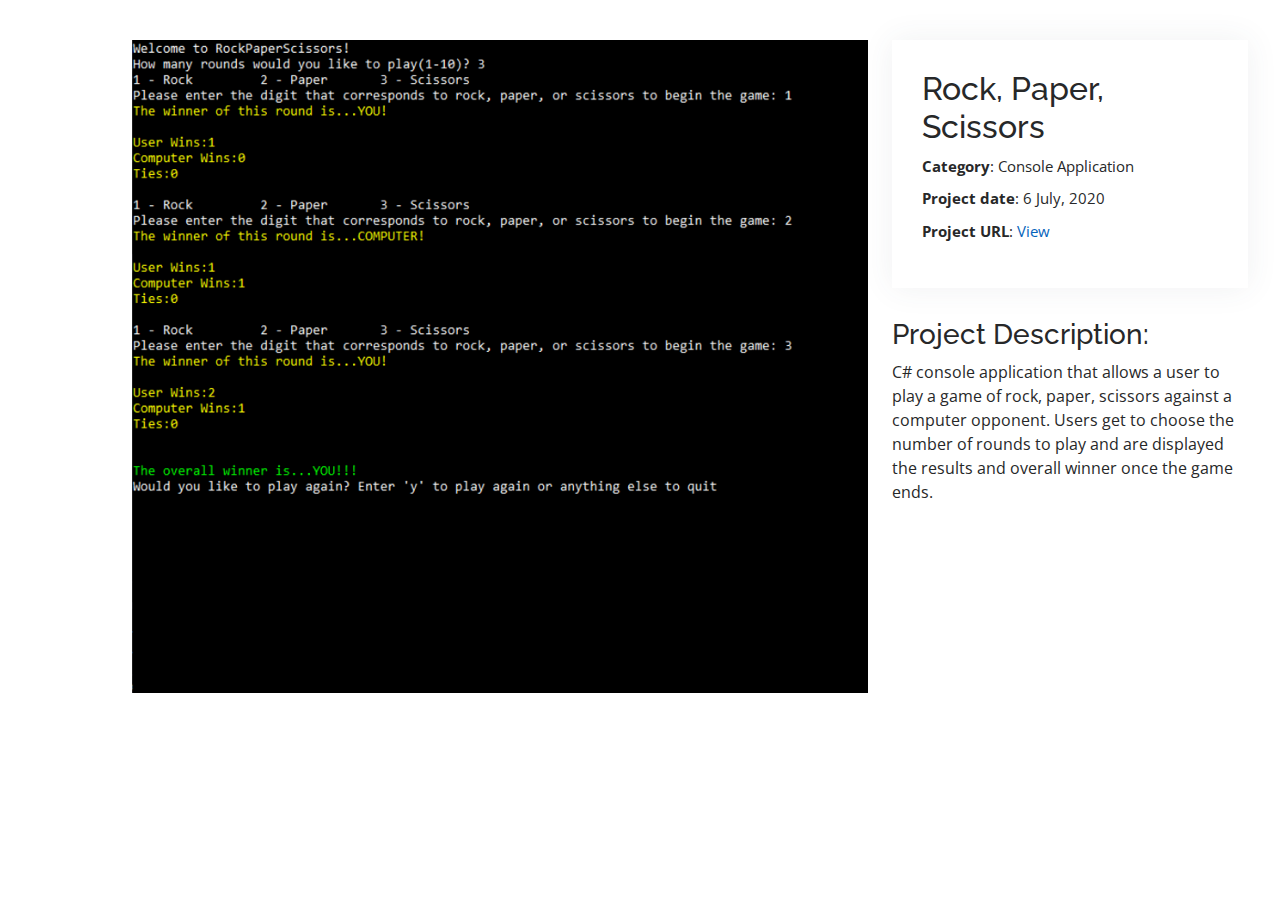
<file: rock-paper-scissors.html>
﻿<!DOCTYPE html>
<html lang="en">

<head>
    <meta charset="utf-8">
    <meta content="width=device-width, initial-scale=1.0" name="viewport">

    <title>Portfolio Details - Personal Bootstrap Template</title>
    <meta content="" name="description">
    <meta content="" name="keywords">

    <!-- Favicons -->
    <link href="assets/img/favicon.png" rel="icon">
    <link href="assets/img/apple-touch-icon.png" rel="apple-touch-icon">

    <!-- Google Fonts -->
    <link href="https://fonts.googleapis.com/css?family=Open+Sans:300,300i,400,400i,600,600i,700,700i|Raleway:300,300i,400,400i,500,500i,600,600i,700,700i|Poppins:300,300i,400,400i,500,500i,600,600i,700,700i" rel="stylesheet">

    <!-- Vendor CSS Files -->
    <link href="assets/vendor/aos/aos.css" rel="stylesheet">
    <link href="assets/vendor/bootstrap/css/bootstrap.min.css" rel="stylesheet">
    <link href="assets/vendor/bootstrap-icons/bootstrap-icons.css" rel="stylesheet">
    <link href="assets/vendor/boxicons/css/boxicons.min.css" rel="stylesheet">
    <link href="assets/vendor/glightbox/css/glightbox.min.css" rel="stylesheet">
    <link href="assets/vendor/swiper/swiper-bundle.min.css" rel="stylesheet">

    <!-- Template Main CSS File -->
    <link href="assets/css/style.css" rel="stylesheet">

    <!-- =======================================================
    * Template Name: MyResume - v4.3.0
    * Template URL: https://bootstrapmade.com/free-html-bootstrap-template-my-resume/
    * Author: BootstrapMade.com
    * License: https://bootstrapmade.com/license/
    ======================================================== -->
</head>

<body>

    <main id="main">

        <!-- ======= Portfolio Details Section ======= -->
        <section id="portfolio-details" class="portfolio-details">
            <div class="container">

                <div class="row gy-4">

                    <div class="col-lg-8">
                        <div class="portfolio-details-slider swiper-container">
                            <div class="swiper-wrapper align-items-center">

                                <div>
                                    <img src="assets/img/portfolio/rpsHome.png" alt="">
                                </div>

                            </div>
                            <div class="swiper-pagination"></div>
                        </div>
                    </div>

                    <div class="col-lg-4">
                        <div class="portfolio-info">
                            <h2>Rock, Paper, Scissors</h2>
                            <ul>
                                <li><strong>Category</strong>: Console Application</li>
                                <li><strong>Project date</strong>: 6 July, 2020</li>
                                <li><strong>Project URL</strong>: <a href="https://github.com/markpm-808/Projects/tree/main/RockPaperScissorsProject" target="_blank" rel="noopener noreferrer">View</a></li>
                            </ul>
                        </div>
                        <div class="portfolio-description">
                            <h3>Project Description:</h3>
                            <p>
                                C# console application that allows a user to play a game of rock, paper,
                                scissors against a computer opponent. Users get to choose the number of
                                rounds to play and are displayed the results and overall winner once the 
                                game ends. 
                            </p>
                        </div>
                    </div>

                </div>

            </div>
        </section><!-- End Portfolio Details Section -->

    </main><!-- End #main -->

    <div id="preloader"></div>
    <a href="#" class="back-to-top d-flex align-items-center justify-content-center"><i class="bi bi-arrow-up-short"></i></a>

    <!-- Vendor JS Files -->
    <script src="assets/vendor/aos/aos.js"></script>
    <script src="assets/vendor/bootstrap/js/bootstrap.bundle.min.js"></script>
    <script src="assets/vendor/glightbox/js/glightbox.min.js"></script>
    <script src="assets/vendor/isotope-layout/isotope.pkgd.min.js"></script>
    <script src="assets/vendor/php-email-form/validate.js"></script>
    <script src="assets/vendor/purecounter/purecounter.js"></script>
    <script src="assets/vendor/swiper/swiper-bundle.min.js"></script>
    <script src="assets/vendor/typed.js/typed.min.js"></script>
    <script src="assets/vendor/waypoints/noframework.waypoints.js"></script>

    <!-- Template Main JS File -->
    <script src="assets/js/main.js"></script>

</body>

</html>
</file>
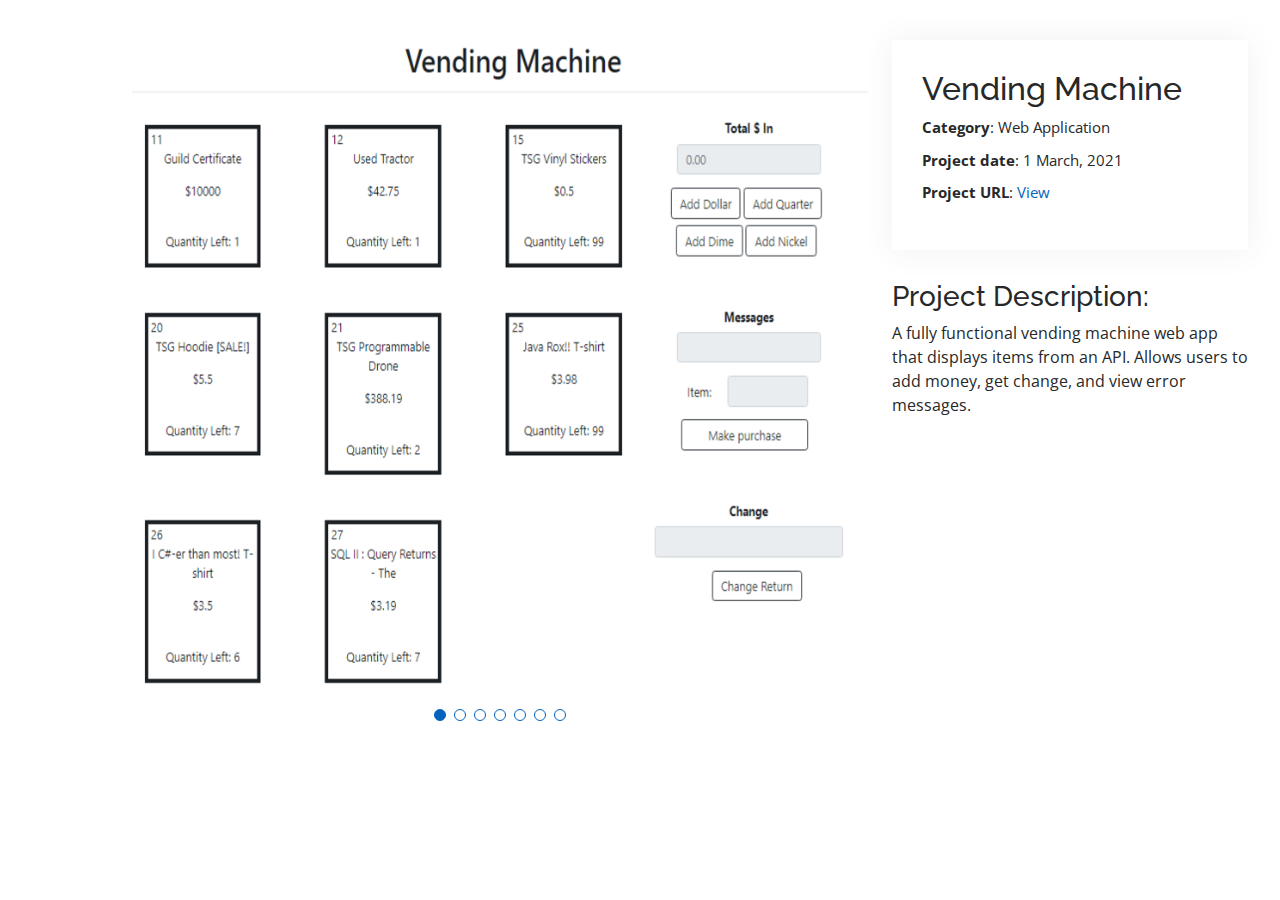
<file: vending-machine.html>
﻿<!DOCTYPE html>
<html lang="en">

<head>
    <meta charset="utf-8">
    <meta content="width=device-width, initial-scale=1.0" name="viewport">

    <title>Portfolio Details - Personal Bootstrap Template</title>
    <meta content="" name="description">
    <meta content="" name="keywords">

    <!-- Favicons -->
    <link href="assets/img/favicon.png" rel="icon">
    <link href="assets/img/apple-touch-icon.png" rel="apple-touch-icon">

    <!-- Google Fonts -->
    <link href="https://fonts.googleapis.com/css?family=Open+Sans:300,300i,400,400i,600,600i,700,700i|Raleway:300,300i,400,400i,500,500i,600,600i,700,700i|Poppins:300,300i,400,400i,500,500i,600,600i,700,700i" rel="stylesheet">

    <!-- Vendor CSS Files -->
    <link href="assets/vendor/aos/aos.css" rel="stylesheet">
    <link href="assets/vendor/bootstrap/css/bootstrap.min.css" rel="stylesheet">
    <link href="assets/vendor/bootstrap-icons/bootstrap-icons.css" rel="stylesheet">
    <link href="assets/vendor/boxicons/css/boxicons.min.css" rel="stylesheet">
    <link href="assets/vendor/glightbox/css/glightbox.min.css" rel="stylesheet">
    <link href="assets/vendor/swiper/swiper-bundle.min.css" rel="stylesheet">

    <!-- Template Main CSS File -->
    <link href="assets/css/style.css" rel="stylesheet">

    <!-- =======================================================
    * Template Name: MyResume - v4.3.0
    * Template URL: https://bootstrapmade.com/free-html-bootstrap-template-my-resume/
    * Author: BootstrapMade.com
    * License: https://bootstrapmade.com/license/
    ======================================================== -->
</head>

<body>

    <main id="main">

        <!-- ======= Portfolio Details Section ======= -->
        <section id="portfolio-details" class="portfolio-details">
            <div class="container">

                <div class="row gy-4">

                    <div class="col-lg-8">
                        <div class="portfolio-details-slider swiper-container">
                            <div class="swiper-wrapper align-items-center">

                                <div class="swiper-slide">
                                    <img src="assets/img/portfolio/vendingMachineHome.png" alt="">
                                </div>

                                <div class="swiper-slide">
                                    <img src="assets/img/portfolio/vendingMachineSelect.png" alt="">
                                </div>

                                <div class="swiper-slide">
                                    <img src="assets/img/portfolio/vendingMachinePurchase.png" alt="">
                                </div>

                                <div class="swiper-slide">
                                    <img src="assets/img/portfolio/vendingMachineChange.png" alt="">
                                </div>

                                <div class="swiper-slide">
                                    <img src="assets/img/portfolio/vendingMachineShort.png" alt="">
                                </div>

                                <div class="swiper-slide">
                                    <img src="assets/img/portfolio/vendingMachineNoMoney.png" alt="">
                                </div>

                                <div class="swiper-slide">
                                    <img src="assets/img/portfolio/vendingMachineNoSelection.png" alt="">
                                </div>


                            </div>
                            <div class="swiper-pagination"></div>
                        </div>
                    </div>

                    <div class="col-lg-4">
                        <div class="portfolio-info">
                            <h2>Vending Machine</h2>
                            <ul>
                                <li><strong>Category</strong>: Web Application</li>
                                <li><strong>Project date</strong>: 1 March, 2021</li>
                                <li><strong>Project URL</strong>: <a href="https://github.com/markpm-808/Projects/tree/main/VendingMachineProject" target="_blank" rel="noopener noreferrer">View</a></li>
                            </ul>
                        </div>
                        <div class="portfolio-description">
                            <h3>Project Description:</h3>
                            <p>
                                A fully functional vending machine web app that displays items from an API. 
                                Allows users to add money, get change, and view error messages.
                            </p>
                        </div>
                    </div>

                </div>

            </div>
        </section><!-- End Portfolio Details Section -->

    </main><!-- End #main -->

    <div id="preloader"></div>
    <a href="#" class="back-to-top d-flex align-items-center justify-content-center"><i class="bi bi-arrow-up-short"></i></a>

    <!-- Vendor JS Files -->
    <script src="assets/vendor/aos/aos.js"></script>
    <script src="assets/vendor/bootstrap/js/bootstrap.bundle.min.js"></script>
    <script src="assets/vendor/glightbox/js/glightbox.min.js"></script>
    <script src="assets/vendor/isotope-layout/isotope.pkgd.min.js"></script>
    <script src="assets/vendor/php-email-form/validate.js"></script>
    <script src="assets/vendor/purecounter/purecounter.js"></script>
    <script src="assets/vendor/swiper/swiper-bundle.min.js"></script>
    <script src="assets/vendor/typed.js/typed.min.js"></script>
    <script src="assets/vendor/waypoints/noframework.waypoints.js"></script>

    <!-- Template Main JS File -->
    <script src="assets/js/main.js"></script>

</body>

</html>
</file>
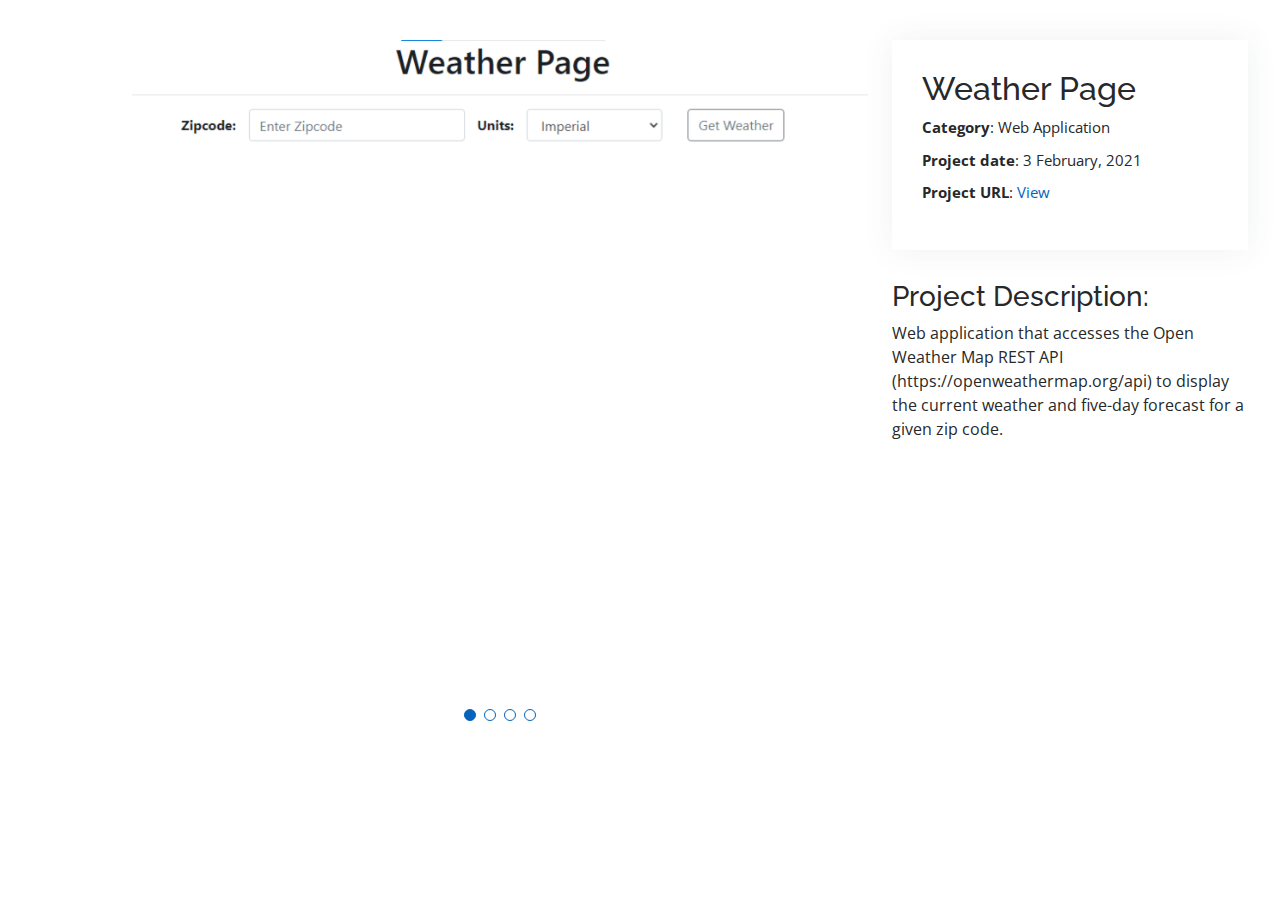
<file: weather-page.html>
﻿<!DOCTYPE html>
<html lang="en">

<head>
    <meta charset="utf-8">
    <meta content="width=device-width, initial-scale=1.0" name="viewport">

    <title>Portfolio Details - Personal Bootstrap Template</title>
    <meta content="" name="description">
    <meta content="" name="keywords">

    <!-- Favicons -->
    <link href="assets/img/favicon.png" rel="icon">
    <link href="assets/img/apple-touch-icon.png" rel="apple-touch-icon">

    <!-- Google Fonts -->
    <link href="https://fonts.googleapis.com/css?family=Open+Sans:300,300i,400,400i,600,600i,700,700i|Raleway:300,300i,400,400i,500,500i,600,600i,700,700i|Poppins:300,300i,400,400i,500,500i,600,600i,700,700i" rel="stylesheet">

    <!-- Vendor CSS Files -->
    <link href="assets/vendor/aos/aos.css" rel="stylesheet">
    <link href="assets/vendor/bootstrap/css/bootstrap.min.css" rel="stylesheet">
    <link href="assets/vendor/bootstrap-icons/bootstrap-icons.css" rel="stylesheet">
    <link href="assets/vendor/boxicons/css/boxicons.min.css" rel="stylesheet">
    <link href="assets/vendor/glightbox/css/glightbox.min.css" rel="stylesheet">
    <link href="assets/vendor/swiper/swiper-bundle.min.css" rel="stylesheet">

    <!-- Template Main CSS File -->
    <link href="assets/css/style.css" rel="stylesheet">

    <!-- =======================================================
    * Template Name: MyResume - v4.3.0
    * Template URL: https://bootstrapmade.com/free-html-bootstrap-template-my-resume/
    * Author: BootstrapMade.com
    * License: https://bootstrapmade.com/license/
    ======================================================== -->
</head>

<body>

    <main id="main">

        <!-- ======= Portfolio Details Section ======= -->
        <section id="portfolio-details" class="portfolio-details">
            <div class="container">

                <div class="row gy-4">

                    <div class="col-lg-8">
                        <div class="portfolio-details-slider swiper-container">
                            <div class="swiper-wrapper align-items-center">

                                <div class="swiper-slide">
                                    <img src="assets/img/portfolio/weatherPageHome.png" alt="">
                                </div>

                                <div class="swiper-slide">
                                    <img src="assets/img/portfolio/weatherPageSearch.png" alt="">
                                </div>

                                <div class="swiper-slide">
                                    <img src="assets/img/portfolio/weatherPageSearch2.png" alt="">
                                </div>

                                <div class="swiper-slide">
                                    <img src="assets/img/portfolio/weatherPageError.png" alt="">
                                </div>

                            </div>
                            <div class="swiper-pagination"></div>
                        </div>
                    </div>

                    <div class="col-lg-4">
                        <div class="portfolio-info">
                            <h2>Weather Page</h2>
                            <ul>
                                <li><strong>Category</strong>: Web Application</li>
                                <li><strong>Project date</strong>: 3 February, 2021</li>
                                <li><strong>Project URL</strong>: <a href="https://github.com/markpm-808/Projects/tree/main/WeatherPageProject" target="_blank" rel="noopener noreferrer">View</a></li>
                            </ul>
                        </div>
                        <div class="portfolio-description">
                            <h3>Project Description:</h3>
                            <p>
                                Web application that accesses the Open Weather Map REST API 
                                (https://openweathermap.org/api) to display the current weather
                                and five-day forecast for a given zip code.
                            </p>
                        </div>
                    </div>

                </div>

            </div>
        </section><!-- End Portfolio Details Section -->

    </main><!-- End #main -->

    <div id="preloader"></div>
    <a href="#" class="back-to-top d-flex align-items-center justify-content-center"><i class="bi bi-arrow-up-short"></i></a>

    <!-- Vendor JS Files -->
    <script src="assets/vendor/aos/aos.js"></script>
    <script src="assets/vendor/bootstrap/js/bootstrap.bundle.min.js"></script>
    <script src="assets/vendor/glightbox/js/glightbox.min.js"></script>
    <script src="assets/vendor/isotope-layout/isotope.pkgd.min.js"></script>
    <script src="assets/vendor/php-email-form/validate.js"></script>
    <script src="assets/vendor/purecounter/purecounter.js"></script>
    <script src="assets/vendor/swiper/swiper-bundle.min.js"></script>
    <script src="assets/vendor/typed.js/typed.min.js"></script>
    <script src="assets/vendor/waypoints/noframework.waypoints.js"></script>

    <!-- Template Main JS File -->
    <script src="assets/js/main.js"></script>

</body>

</html>
</file>
<file: assets/css/style.css>
/**
* Template Name: MyResume - v4.3.0
* Template URL: https://bootstrapmade.com/free-html-bootstrap-template-my-resume/
* Author: BootstrapMade.com
* License: https://bootstrapmade.com/license/
*/

/*--------------------------------------------------------------
# General
--------------------------------------------------------------*/
body {
  font-family: "Open Sans", sans-serif;
  color: #272829;
}

a {
  color: #0563bb;
  text-decoration: none;
}

a:hover {
  color: #067ded;
  text-decoration: none;
}

h1, h2, h3, h4, h5, h6 {
  font-family: "Raleway", sans-serif;
}

/*--------------------------------------------------------------
# Back to top button
--------------------------------------------------------------*/
.back-to-top {
  position: fixed;
  visibility: hidden;
  opacity: 0;
  right: 15px;
  bottom: 15px;
  z-index: 996;
  background: #0563bb;
  width: 40px;
  height: 40px;
  border-radius: 50px;
  transition: all 0.4s;
}

.back-to-top i {
  font-size: 28px;
  color: #fff;
  line-height: 0;
}

.back-to-top:hover {
  background: #0678e3;
  color: #fff;
}

.back-to-top.active {
  visibility: visible;
  opacity: 1;
}

/*--------------------------------------------------------------
# Preloader
--------------------------------------------------------------*/
#preloader {
  position: fixed;
  top: 0;
  left: 0;
  right: 0;
  bottom: 0;
  z-index: 9999;
  overflow: hidden;
  background: #fff;
}

#preloader:before {
  content: "";
  position: fixed;
  top: calc(50% - 30px);
  left: calc(50% - 30px);
  border: 6px solid #0563bb;
  border-top-color: #fff;
  border-bottom-color: #fff;
  border-radius: 50%;
  width: 60px;
  height: 60px;
  -webkit-animation: animate-preloader 1s linear infinite;
  animation: animate-preloader 1s linear infinite;
}

@-webkit-keyframes animate-preloader {
  0% {
    transform: rotate(0deg);
  }
  100% {
    transform: rotate(360deg);
  }
}

@keyframes animate-preloader {
  0% {
    transform: rotate(0deg);
  }
  100% {
    transform: rotate(360deg);
  }
}

/*--------------------------------------------------------------
# Disable aos animation delay on mobile devices
--------------------------------------------------------------*/
@media screen and (max-width: 768px) {
  [data-aos-delay] {
    transition-delay: 0 !important;
  }
}

/*--------------------------------------------------------------
# Header
--------------------------------------------------------------*/
#header {
  position: fixed;
  top: 0;
  left: 0;
  bottom: 0;
  z-index: 9997;
  transition: all 0.5s;
  padding: 15px;
  overflow-y: auto;
}

@media (max-width: 992px) {
  #header {
    width: 300px;
    background: #fff;
    border-right: 1px solid #e6e9ec;
    left: -300px;
  }
}

@media (min-width: 992px) {
  #main {
    margin-left: 100px;
  }
}

/*--------------------------------------------------------------
# Navigation Menu
--------------------------------------------------------------*/
/**
* Desktop Navigation 
*/
.nav-menu {
  padding: 0;
  display: block;
}

.nav-menu * {
  margin: 0;
  padding: 0;
  list-style: none;
}

.nav-menu > ul > li {
  position: relative;
  white-space: nowrap;
}

.nav-menu a, .nav-menu a:focus {
  display: flex;
  align-items: center;
  color: #45505b;
  padding: 10px 18px;
  margin-bottom: 8px;
  transition: 0.3s;
  font-size: 15px;
  border-radius: 50px;
  background: #f2f3f5;
  height: 56px;
  width: 100%;
  overflow: hidden;
  transition: 0.3s;
}

.nav-menu a i, .nav-menu a:focus i {
  font-size: 20px;
}

.nav-menu a span, .nav-menu a:focus span {
  padding: 0 5px 0 7px;
  color: #45505b;
}

@media (min-width: 992px) {
  .nav-menu a, .nav-menu a:focus {
    width: 56px;
  }
  .nav-menu a span, .nav-menu a:focus span {
    display: none;
    color: #fff;
  }
}

.nav-menu a:hover, .nav-menu .active, .nav-menu .active:focus, .nav-menu li:hover > a {
  color: #fff;
  background: #0563bb;
}

.nav-menu a:hover span, .nav-menu .active span, .nav-menu .active:focus span, .nav-menu li:hover > a span {
  color: #fff;
}

.nav-menu a:hover, .nav-menu li:hover > a {
  width: 100%;
  color: #fff;
}

.nav-menu a:hover span, .nav-menu li:hover > a span {
  display: block;
}

/**
* Mobile Navigation 
*/
.mobile-nav-toggle {
  position: fixed;
  right: 10px;
  top: 10px;
  z-index: 9998;
  border: 0;
  background: none;
  font-size: 28px;
  transition: all 0.4s;
  outline: none !important;
  line-height: 0;
  cursor: pointer;
  border-radius: 50px;
  padding: 5px;
}

.mobile-nav-toggle i {
  color: #45505b;
}

.mobile-nav-active {
  overflow: hidden;
}

.mobile-nav-active #header {
  left: 0;
}

.mobile-nav-active .mobile-nav-toggle {
  color: #fff;
  background-color: #0563bb;
}

/*--------------------------------------------------------------
# Hero Section
--------------------------------------------------------------*/
#hero {
  width: 100%;
  height: 100vh;
  background: url("../img/homeBackground.jpg") top right no-repeat;
  background-size: cover;
  position: relative;
}

@media (min-width: 992px) {
  #hero {
    padding-left: 160px;
  }
}

#hero:before {
  content: "";
  background: rgba(255, 255, 255, 0.8);
  position: absolute;
  bottom: 0;
  top: 0;
  left: 0;
  right: 0;
}

#hero h1 {
  margin: 0;
  font-size: 64px;
  font-weight: 700;
  line-height: 56px;
  color: #45505b;
}

#hero p {
  color: #45505b;
  margin: 15px 0 0 0;
  font-size: 26px;
  font-family: "Poppins", sans-serif;
}

#hero p span {
  color: #0563bb;
  letter-spacing: 1px;
}

#hero .social-links {
  margin-top: 30px;
}

#hero .social-links a {
  font-size: 24px;
  display: inline-block;
  color: #45505b;
  line-height: 1;
  margin-right: 20px;
  transition: 0.3s;
}

#hero .social-links a:hover {
  color: #0563bb;
}

@media (max-width: 992px) {
  #hero {
    text-align: center;
  }
  #hero h1 {
    font-size: 32px;
    line-height: 36px;
  }
  #hero p {
    margin-top: 10px;
    font-size: 20px;
    line-height: 24px;
  }
}

/*--------------------------------------------------------------
# Sections General
--------------------------------------------------------------*/
section {
  padding: 60px 0;
  overflow: hidden;
}

.section-title {
  text-align: center;
  padding-bottom: 30px;
}

.section-title h2 {
  font-size: 32px;
  font-weight: bold;
  text-transform: uppercase;
  margin-bottom: 20px;
  padding-bottom: 20px;
  position: relative;
  color: #45505b;
}

.section-title h2::before {
  content: '';
  position: absolute;
  display: block;
  width: 120px;
  height: 1px;
  background: #ddd;
  bottom: 1px;
  left: calc(50% - 60px);
}

.section-title h2::after {
  content: '';
  position: absolute;
  display: block;
  width: 40px;
  height: 3px;
  background: #0563bb;
  bottom: 0;
  left: calc(50% - 20px);
}

.section-title p {
  margin-bottom: 0;
}

/*--------------------------------------------------------------
# About
--------------------------------------------------------------*/
.about .content h3 {
  font-weight: 700;
  font-size: 26px;
  color: #728394;
}

.about .content ul {
  list-style: none;
  padding: 0;
}

.about .content ul li {
  margin-bottom: 20px;
  display: flex;
  align-items: center;
}

.about .content ul strong {
  margin-right: 10px;
}

.about .content ul i {
  font-size: 16px;
  margin-right: 5px;
  color: #0563bb;
  line-height: 0;
}

.about .content p:last-child {
  margin-bottom: 0;
}

/*--------------------------------------------------------------
# Facts
--------------------------------------------------------------*/
.facts .count-box {
  padding: 30px 30px 25px 30px;
  margin-top: 30px;
  width: 100%;
  position: relative;
  text-align: center;
  background: #fff;
}

.facts .count-box i {
  position: absolute;
  top: -25px;
  left: 50%;
  transform: translateX(-50%);
  font-size: 24px;
  background: #0563bb;
  color: #fff;
  border-radius: 50px;
  display: inline-flex;
  align-items: center;
  justify-content: center;
  width: 48px;
  height: 48px;
}

.facts .count-box span {
  font-size: 36px;
  display: block;
  font-weight: 600;
  color: #011426;
}

.facts .count-box p {
  padding: 0;
  margin: 0;
  font-family: "Raleway", sans-serif;
  font-size: 14px;
}

/*--------------------------------------------------------------
# Akills
--------------------------------------------------------------*/
.skills .progress {
  height: 60px;
  display: block;
  background: none;
  border-radius: 0;
}

.skills .progress .skill {
  padding: 10px 0;
  margin: 0;
  text-transform: uppercase;
  display: block;
  font-weight: 600;
  font-family: "Poppins", sans-serif;
  color: #45505b;
}

.skills .progress .skill .val {
  float: right;
  font-style: normal;
}

.skills .progress-bar-wrap {
  background: #f2f3f5;
}

.skills .progress-bar {
  width: 1px;
  height: 10px;
  transition: .9s;
  background-color: #0563bb;
}

/*--------------------------------------------------------------
# Resume
--------------------------------------------------------------*/
.resume .resume-title {
  font-size: 26px;
  font-weight: 700;
  margin-top: 20px;
  margin-bottom: 20px;
  color: #45505b;
}

.resume .resume-item {
  padding: 0 0 20px 20px;
  margin-top: -2px;
  border-left: 2px solid #0563bb;
  position: relative;
}

.resume .resume-item h4 {
  line-height: 18px;
  font-size: 18px;
  font-weight: 600;
  text-transform: uppercase;
  font-family: "Poppins", sans-serif;
  color: #0563bb;
  margin-bottom: 10px;
}

.resume .resume-item h5 {
  font-size: 16px;
  background: #f7f8f9;
  padding: 5px 15px;
  display: inline-block;
  font-weight: 600;
  margin-bottom: 10px;
}

.resume .resume-item ul {
  padding-left: 20px;
}

.resume .resume-item ul li {
  padding-bottom: 10px;
}

.resume .resume-item:last-child {
  padding-bottom: 0;
}

.resume .resume-item::before {
  content: "";
  position: absolute;
  width: 16px;
  height: 16px;
  border-radius: 50px;
  left: -9px;
  top: 0;
  background: #fff;
  border: 2px solid #0563bb;
}

/*--------------------------------------------------------------
# Portfolio
--------------------------------------------------------------*/

.portfolio .portfolio-item {
  margin-bottom: 30px;
}

.portfolio #portfolio-flters {
  padding: 0;
  margin: 0 auto 25px auto;
  list-style: none;
  text-align: center;
  background: #fff;
  border-radius: 50px;
  padding: 2px 15px;
}

.portfolio #portfolio-flters li {
  cursor: pointer;
  display: inline-block;
  padding: 10px 15px;
  font-size: 14px;
  font-weight: 600;
  line-height: 1;
  text-transform: uppercase;
  color: #272829;
  margin-bottom: 5px;
  transition: all 0.3s ease-in-out;
}

.portfolio #portfolio-flters li:hover, .portfolio #portfolio-flters li.filter-active {
  color: #0563bb;
}

.portfolio #portfolio-flters li:last-child {
  margin-right: 0;
}

.portfolio .portfolio-wrap {
  transition: 0.3s;
  position: relative;
  overflow: hidden;
  z-index: 1;
  background: rgba(69, 80, 91, 0.8);
}

.portfolio .portfolio-wrap::before {
  content: "";
  background: rgba(255, 255, 255, 0.7);
  position: absolute;
  left: 30px;
  right: 30px;
  top: 30px;
  bottom: 30px;
  transition: all ease-in-out 0.3s;
  z-index: 2;
  opacity: 0;
}

.portfolio .portfolio-wrap .portfolio-info {
  opacity: 0;
  position: absolute;
  top: 0;
  left: 0;
  right: 0;
  bottom: 0;
  text-align: center;
  z-index: 3;
  transition: all ease-in-out 0.3s;
  display: flex;
  flex-direction: column;
  justify-content: center;
  align-items: center;
}

.portfolio .portfolio-wrap .portfolio-info::before {
  display: block;
  content: "";
  width: 48px;
  height: 48px;
  position: absolute;
  top: 35px;
  left: 35px;
  border-top: 3px solid #d7dce1;
  border-left: 3px solid #d7dce1;
  transition: all 0.5s ease 0s;
  z-index: 9994;
}

.portfolio .portfolio-wrap .portfolio-info::after {
  display: block;
  content: "";
  width: 48px;
  height: 48px;
  position: absolute;
  bottom: 35px;
  right: 35px;
  border-bottom: 3px solid #d7dce1;
  border-right: 3px solid #d7dce1;
  transition: all 0.5s ease 0s;
  z-index: 9994;
}

.portfolio .portfolio-wrap .portfolio-info h4 {
  font-size: 20px;
  color: #45505b;
  font-weight: 600;
}

.portfolio .portfolio-wrap .portfolio-info p {
  color: #45505b;
  font-size: 14px;
  text-transform: uppercase;
  padding: 0;
  margin: 0;
}

.portfolio .portfolio-wrap .portfolio-links {
  text-align: center;
  z-index: 4;
}

.portfolio .portfolio-wrap .portfolio-links a {
  color: #45505b;
  margin: 0 2px;
  font-size: 28px;
  display: inline-block;
  transition: 0.3s;
}

.portfolio .portfolio-wrap .portfolio-links a:hover {
  color: #148af9;
}

.portfolio .portfolio-wrap:hover::before {
  top: 0;
  left: 0;
  right: 0;
  bottom: 0;
  opacity: 1;
}

.portfolio .portfolio-wrap:hover .portfolio-info {
  opacity: 1;
}

.portfolio .portfolio-wrap:hover .portfolio-info::before {
  top: 15px;
  left: 15px;
}

.portfolio .portfolio-wrap:hover .portfolio-info::after {
  bottom: 15px;
  right: 15px;
}

/*--------------------------------------------------------------
# Portfolio Details
--------------------------------------------------------------*/
.portfolio-details {
  padding-top: 40px;
}

.portfolio-details .portfolio-details-slider img {
  width: 100%;
}

.portfolio-details .portfolio-details-slider .swiper-pagination {
  margin-top: 20px;
  position: relative;
}

.portfolio-details .portfolio-details-slider .swiper-pagination .swiper-pagination-bullet {
  width: 12px;
  height: 12px;
  background-color: #fff;
  opacity: 1;
  border: 1px solid #0563bb;
}

.portfolio-details .portfolio-details-slider .swiper-pagination .swiper-pagination-bullet-active {
  background-color: #0563bb;
}

.portfolio-details .portfolio-info {
  padding: 30px;
  box-shadow: 0px 0 30px rgba(69, 80, 91, 0.08);
}

.portfolio-details .portfolio-info h3 {
  font-size: 22px;
  font-weight: 700;
  margin-bottom: 20px;
  padding-bottom: 20px;
  border-bottom: 1px solid #eee;
}

.portfolio-details .portfolio-info ul {
  list-style: none;
  padding: 0;
  font-size: 15px;
}

.portfolio-details .portfolio-info ul li + li {
  margin-top: 10px;
}

.portfolio-details .portfolio-description {
  padding-top: 30px;
}

.portfolio-details .portfolio-description h2 {
  font-size: 26px;
  font-weight: 700;
  margin-bottom: 20px;
}

.portfolio-details .portfolio-description p {
  padding: 0;
}

/*--------------------------------------------------------------
# Services
--------------------------------------------------------------*/
.services .icon-box {
  text-align: center;
  padding: 70px 20px 80px 20px;
  transition: all ease-in-out 0.3s;
  background: #fff;
  box-shadow: 0px 5px 90px 0px rgba(110, 123, 131, 0.05);
}

.services .icon-box .icon {
  margin: 0 auto;
  width: 100px;
  height: 100px;
  display: flex;
  align-items: center;
  justify-content: center;
  transition: ease-in-out 0.3s;
  position: relative;
}

.services .icon-box .icon i {
  font-size: 36px;
  transition: 0.5s;
  position: relative;
}

.services .icon-box .icon svg {
  position: absolute;
  top: 0;
  left: 0;
}

.services .icon-box .icon svg path {
  transition: 0.5s;
  fill: #f5f5f5;
}

.services .icon-box h4 {
  font-weight: 600;
  margin: 10px 0 15px 0;
  font-size: 22px;
}

.services .icon-box h4 a {
  color: #45505b;
  transition: ease-in-out 0.3s;
}

.services .icon-box p {
  line-height: 24px;
  font-size: 14px;
  margin-bottom: 0;
}

.services .icon-box:hover {
  border-color: #fff;
  box-shadow: 0px 0 35px 0 rgba(0, 0, 0, 0.08);
}

.services .iconbox-blue i {
  color: #47aeff;
}

.services .iconbox-blue:hover .icon i {
  color: #fff;
}

.services .iconbox-blue:hover .icon path {
  fill: #47aeff;
}

.services .iconbox-orange i {
  color: #ffa76e;
}

.services .iconbox-orange:hover .icon i {
  color: #fff;
}

.services .iconbox-orange:hover .icon path {
  fill: #ffa76e;
}

.services .iconbox-pink i {
  color: #e80368;
}

.services .iconbox-pink:hover .icon i {
  color: #fff;
}

.services .iconbox-pink:hover .icon path {
  fill: #e80368;
}

.services .iconbox-yellow i {
  color: #ffbb2c;
}

.services .iconbox-yellow:hover .icon i {
  color: #fff;
}

.services .iconbox-yellow:hover .icon path {
  fill: #ffbb2c;
}

.services .iconbox-red i {
  color: #ff5828;
}

.services .iconbox-red:hover .icon i {
  color: #fff;
}

.services .iconbox-red:hover .icon path {
  fill: #ff5828;
}

.services .iconbox-teal i {
  color: #11dbcf;
}

.services .iconbox-teal:hover .icon i {
  color: #fff;
}

.services .iconbox-teal:hover .icon path {
  fill: #11dbcf;
}

/*--------------------------------------------------------------
# Testimonials
--------------------------------------------------------------*/
.testimonials .section-header {
  margin-bottom: 40px;
}

.testimonials .testimonial-item {
  text-align: center;
}

.testimonials .testimonial-item .testimonial-img {
  width: 120px;
  border-radius: 50%;
  border: 4px solid #fff;
  margin: 0 auto;
}

.testimonials .testimonial-item h3 {
  font-size: 20px;
  font-weight: bold;
  margin: 10px 0 5px 0;
  color: #111;
}

.testimonials .testimonial-item h4 {
  font-size: 14px;
  color: #999;
  margin: 0 0 15px 0;
}

.testimonials .testimonial-item .quote-icon-left, .testimonials .testimonial-item .quote-icon-right {
  color: #90c8fc;
  font-size: 26px;
}

.testimonials .testimonial-item .quote-icon-left {
  display: inline-block;
  left: -5px;
  position: relative;
}

.testimonials .testimonial-item .quote-icon-right {
  display: inline-block;
  right: -5px;
  position: relative;
  top: 10px;
}

.testimonials .testimonial-item p {
  font-style: italic;
  margin: 0 auto 15px auto;
}

.testimonials .swiper-pagination {
  margin-top: 20px;
  position: relative;
}

.testimonials .swiper-pagination .swiper-pagination-bullet {
  width: 12px;
  height: 12px;
  background-color: #fff;
  opacity: 1;
  border: 1px solid #0563bb;
}

.testimonials .swiper-pagination .swiper-pagination-bullet-active {
  background-color: #0563bb;
}

@media (min-width: 992px) {
  .testimonials .testimonial-item p {
    width: 80%;
  }
}

/*--------------------------------------------------------------
# Contact
--------------------------------------------------------------*/
.contact .info {
  width: 100%;
  background: #fff;
}

.contact .info i {
  font-size: 20px;
  color: #0563bb;
  float: left;
  width: 44px;
  height: 44px;
  background: #eef7ff;
  display: flex;
  justify-content: center;
  align-items: center;
  border-radius: 50px;
  transition: all 0.3s ease-in-out;
}

.contact .info h4 {
  padding: 0 0 0 60px;
  font-size: 22px;
  font-weight: 600;
  margin-bottom: 5px;
  color: #45505b;
}

.contact .info p {
  padding: 0 0 0 60px;
  margin-bottom: 0;
  font-size: 14px;
  color: #728394;
}

.contact .info .email, .contact .info .phone {
  margin-top: 40px;
}

.contact .info .email:hover i, .contact .info .address:hover i, .contact .info .phone:hover i {
  background: #0563bb;
  color: #fff;
}

.contact .php-email-form {
  width: 100%;
  background: #fff;
}

.contact .php-email-form .form-group {
  padding-bottom: 8px;
}

.contact .php-email-form .error-message {
  display: none;
  color: #fff;
  background: #ed3c0d;
  text-align: left;
  padding: 15px;
  font-weight: 600;
}

.contact .php-email-form .error-message br + br {
  margin-top: 25px;
}

.contact .php-email-form .sent-message {
  display: none;
  color: #fff;
  background: #18d26e;
  text-align: center;
  padding: 15px;
  font-weight: 600;
}

.contact .php-email-form .loading {
  display: none;
  background: #fff;
  text-align: center;
  padding: 15px;
}

.contact .php-email-form .loading:before {
  content: "";
  display: inline-block;
  border-radius: 50%;
  width: 24px;
  height: 24px;
  margin: 0 10px -6px 0;
  border: 3px solid #18d26e;
  border-top-color: #eee;
  -webkit-animation: animate-loading 1s linear infinite;
  animation: animate-loading 1s linear infinite;
}

.contact .php-email-form input, .contact .php-email-form textarea {
  border-radius: 4px;
  box-shadow: none;
  font-size: 14px;
}

.contact .php-email-form input {
  height: 44px;
}

.contact .php-email-form textarea {
  padding: 10px 12px;
}

.contact .php-email-form button[type="submit"] {
  background: #0563bb;
  border: 0;
  padding: 10px 35px;
  color: #fff;
  transition: 0.4s;
  border-radius: 50px;
}

.contact .php-email-form button[type="submit"]:hover {
  background: #0678e3;
}

@-webkit-keyframes animate-loading {
  0% {
    transform: rotate(0deg);
  }
  100% {
    transform: rotate(360deg);
  }
}

@keyframes animate-loading {
  0% {
    transform: rotate(0deg);
  }
  100% {
    transform: rotate(360deg);
  }
}

/*--------------------------------------------------------------
# Footer
--------------------------------------------------------------*/
#footer {
  background: #f7f8f9;
  color: #45505b;
  font-size: 14px;
  text-align: center;
  padding: 30px 0;
}

#footer h3 {
  font-size: 36px;
  font-weight: 700;
  position: relative;
  font-family: "Poppins", sans-serif;
  padding: 0;
  margin: 0 0 15px 0;
}

#footer p {
  font-size: 15;
  font-style: italic;
  padding: 0;
  margin: 0 0 40px 0;
}

#footer .social-links {
  margin: 0 0 40px 0;
}

#footer .social-links a {
  font-size: 18px;
  display: inline-block;
  background: #0563bb;
  color: #fff;
  line-height: 1;
  padding: 8px 0;
  margin-right: 4px;
  border-radius: 50%;
  text-align: center;
  width: 36px;
  height: 36px;
  transition: 0.3s;
}

#footer .social-links a:hover {
  background: #0678e3;
  color: #fff;
  text-decoration: none;
}

#footer .copyright {
  margin: 0 0 5px 0;
}

#footer .credits {
  font-size: 13px;
}
</file>
